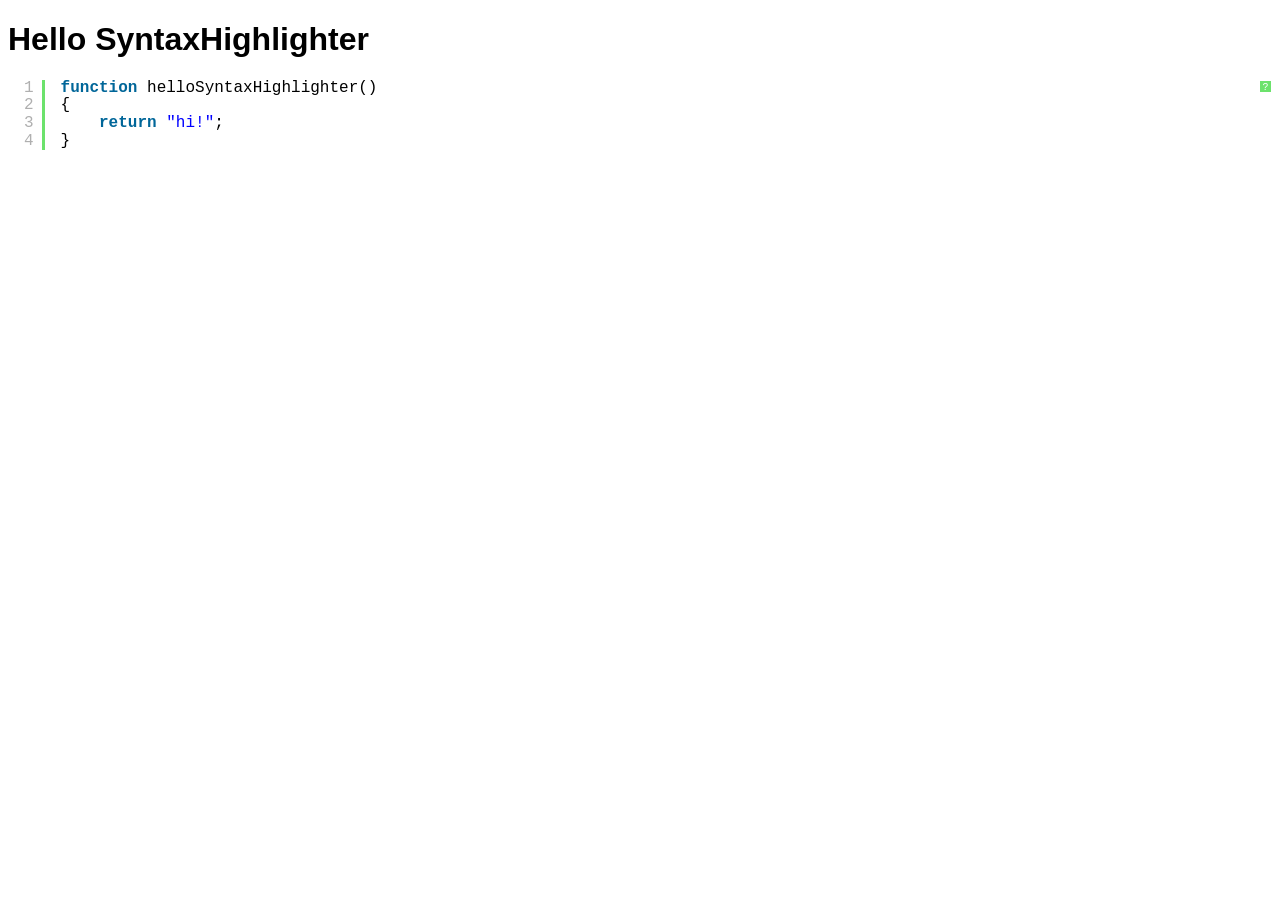
<file: statics/plugin/syntaxhighlighter/index.html>
<!DOCTYPE html PUBLIC "-//W3C//DTD XHTML 1.0 Strict//EN" "http://www.w3.org/TR/xhtml1/DTD/xhtml1-strict.dtd">
<html xmlns="http://www.w3.org/1999/xhtml" xml:lang="en" lang="en">
<head>
	<meta http-equiv="Content-Type" content="text/html; charset=UTF-8" />
	<title>Hello SyntaxHighlighter</title>
	<script type="text/javascript" src="scripts/shCore.js"></script>
	<script type="text/javascript" src="scripts/shBrushJScript.js"></script>
	<link type="text/css" rel="stylesheet" href="styles/shCoreDefault.css"/>
	<script type="text/javascript">SyntaxHighlighter.all();</script>
</head>

<body style="background: white; font-family: Helvetica">

<h1>Hello SyntaxHighlighter</h1>
<pre class="brush: js;">
function helloSyntaxHighlighter()
{
	return "hi!";
}
</pre>

</html>
</file>
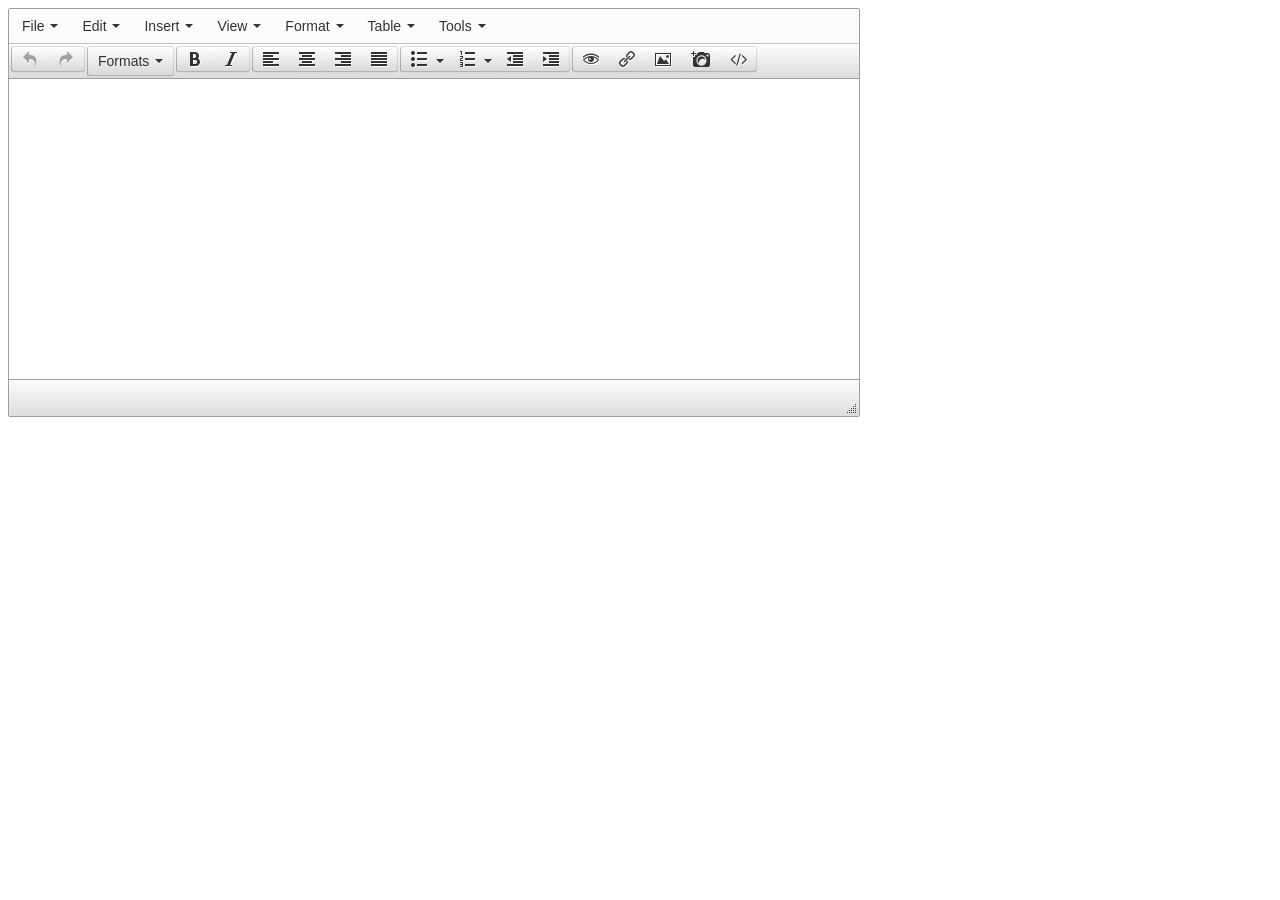
<file: statics/plugin/tinymce/js/index.html>
<html>
<head>
<link rel="stylesheet" href="tinymce/plugins/upload/plugin.css">
<script type="text/javascript" src="tinymce/tinymce.min.js"></script>
<script type="text/javascript">
tinymce.init({
    selector: "textarea",
	width: 850,
	height: 300,
	forced_root_block: false,
    plugins: [
        "advlist autolink lists link image charmap print preview anchor sh4tinymce upload",
        "searchreplace visualblocks code fullscreen",
        "insertdatetime media table contextmenu paste"
    ],
	upload_action: 'upload.php',   //required
	upload_file_name: 'userfile',  //required
    toolbar: "insertfile undo redo | styleselect | bold italic | alignleft aligncenter alignright alignjustify | bullist numlist outdent indent | preview link image upload sh4tinymce"
});
</script>
</head>

<body>
<form method="post" action="somepage">
    <textarea name="content" style="width:100%"></textarea>
</form>
</body>

</html>
</file>
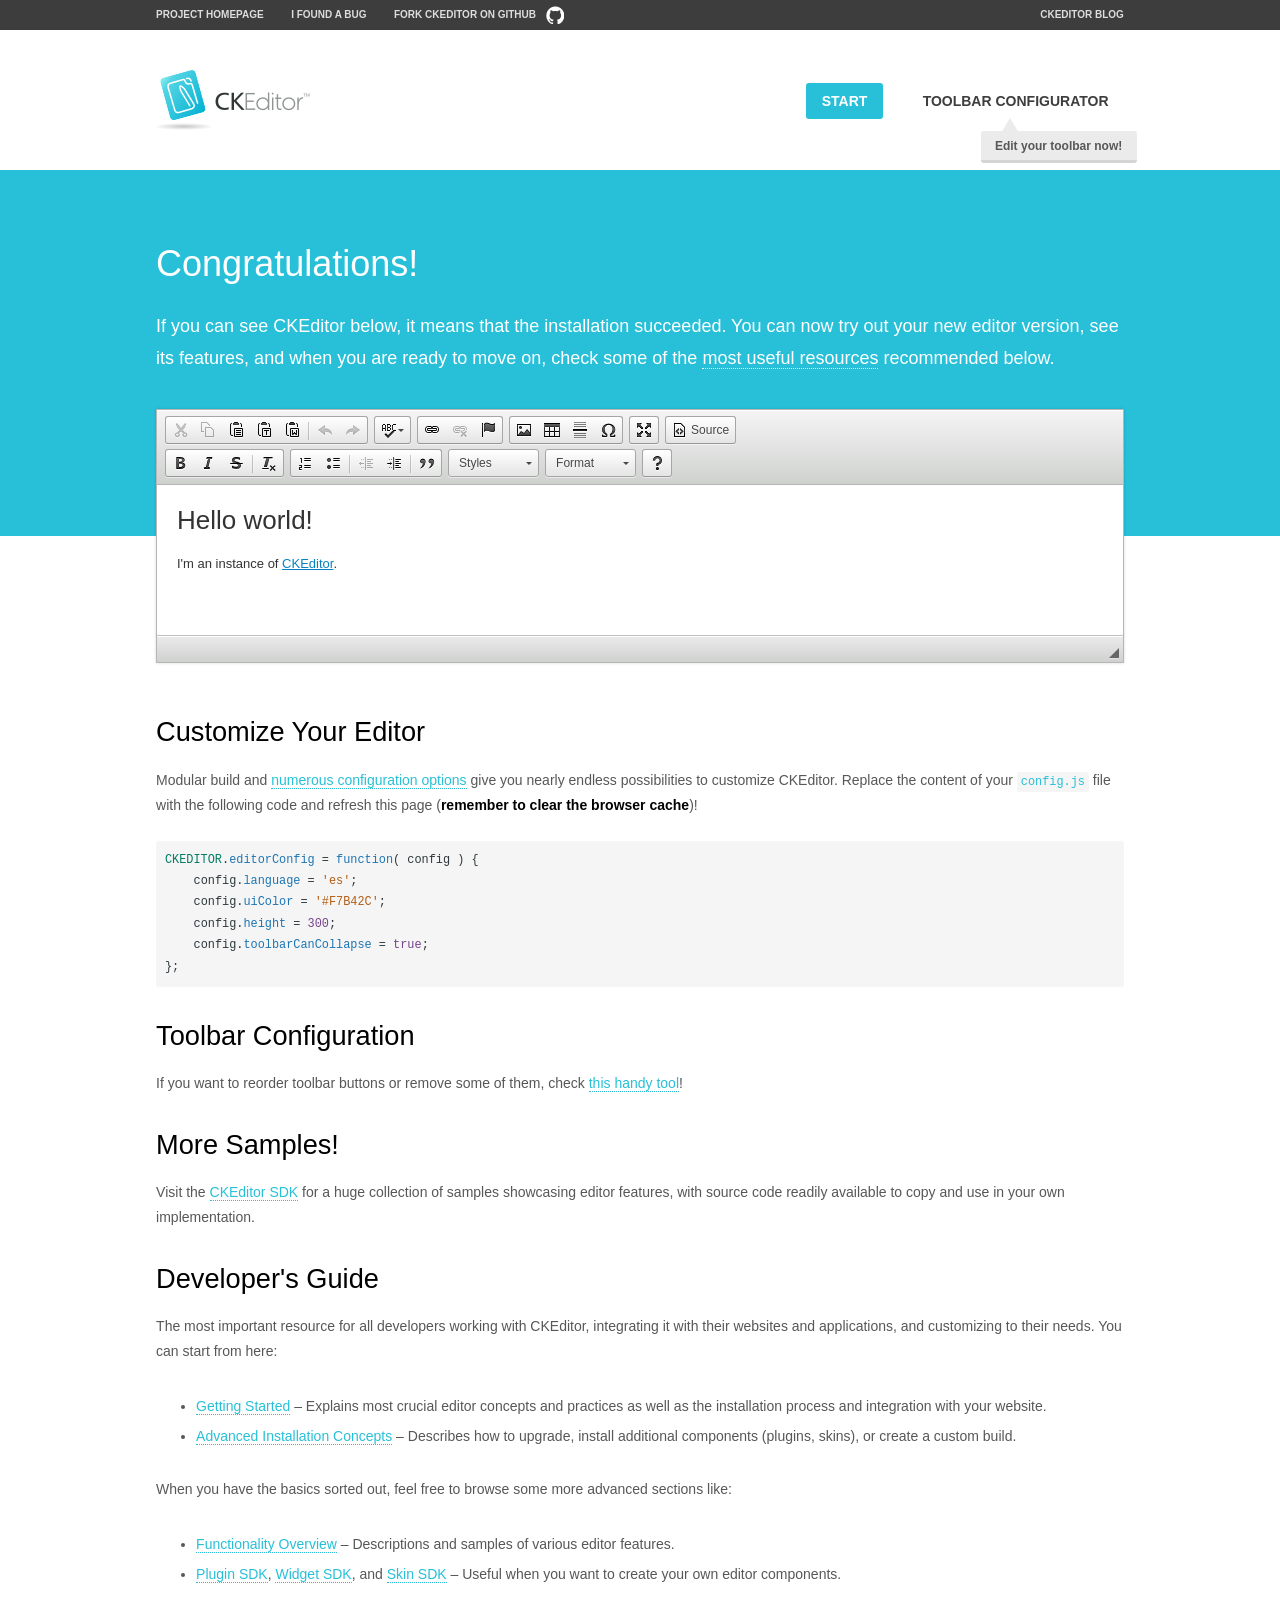
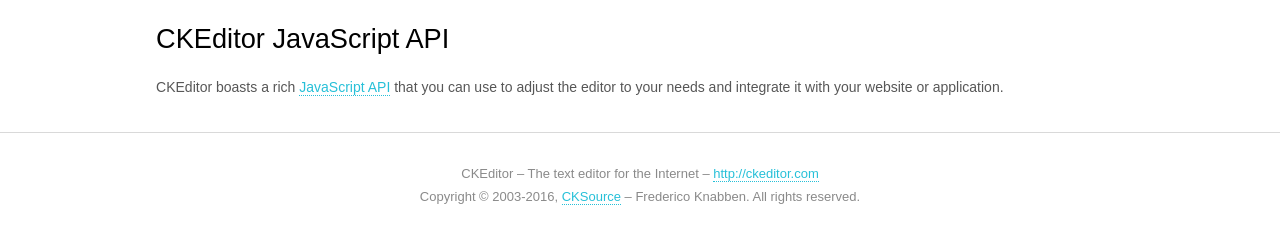
<file: statics/AdminLTE/plugins/ckeditor/samples/index.html>
<!DOCTYPE html>
<!--
Copyright (c) 2003-2016, CKSource - Frederico Knabben. All rights reserved.
For licensing, see LICENSE.md or http://ckeditor.com/license
-->
<html>
<head>
	<meta charset="utf-8">
	<title>CKEditor Sample</title>
	<script src="../ckeditor.js"></script>
	<script src="js/sample.js"></script>
	<link rel="stylesheet" href="css/samples.css">
	<link rel="stylesheet" href="toolbarconfigurator/lib/codemirror/neo.css">
</head>
<body id="main">

<nav class="navigation-a">
	<div class="grid-container">
		<ul class="navigation-a-left grid-width-70">
			<li><a href="http://ckeditor.com">Project Homepage</a></li>
			<li><a href="http://dev.ckeditor.com/">I found a bug</a></li>
			<li><a href="http://github.com/ckeditor/ckeditor-dev" class="icon-pos-right icon-navigation-a-github">Fork CKEditor on GitHub</a></li>
		</ul>
		<ul class="navigation-a-right grid-width-30">
			<li><a href="http://ckeditor.com/blog-list">CKEditor Blog</a></li>
		</ul>
	</div>
</nav>

<header class="header-a">
	<div class="grid-container">
		<h1 class="header-a-logo grid-width-30">
			<a href="index.html"><img src="img/logo.png" alt="CKEditor Sample"></a>
		</h1>

		<nav class="navigation-b grid-width-70">
			<ul>
				<li><a href="index.html" class="button-a button-a-background">Start</a></li>
				<li><a href="toolbarconfigurator/index.html" class="button-a">Toolbar configurator <span class="balloon-a balloon-a-nw">Edit your toolbar now!</span></a></li>
			</ul>
		</nav>
	</div>
</header>

<main>
	<div class="adjoined-top">
		<div class="grid-container">
			<div class="content grid-width-100">
				<h1>Congratulations!</h1>
				<p>
					If you can see CKEditor below, it means that the installation succeeded.
					You can now try out your new editor version, see its features, and when you are ready to move on, check some of the <a href="#sample-customize">most useful resources</a> recommended below.
				</p>
			</div>
		</div>
	</div>
	<div class="adjoined-bottom">
		<div class="grid-container">
			<div class="grid-width-100">
				<div id="editor">
					<h1>Hello world!</h1>
					<p>I'm an instance of <a href="http://ckeditor.com">CKEditor</a>.</p>
				</div>
			</div>
		</div>
	</div>

	<div class="grid-container">
		<div class="content grid-width-100">
			<section id="sample-customize">
				<h2>Customize Your Editor</h2>
				<p>Modular build and <a href="http://docs.ckeditor.com/#!/guide/dev_configuration">numerous configuration options</a> give you nearly endless possibilities to customize CKEditor. Replace the content of your <code><a href="../config.js">config.js</a></code> file with the following code and refresh this page (<strong>remember to clear the browser cache</strong>)!</p>
		<pre class="cm-s-neo CodeMirror"><code><span style="padding-right: 0.1px;"><span class="cm-variable">CKEDITOR</span>.<span class="cm-property">editorConfig</span> <span class="cm-operator">=</span> <span class="cm-keyword">function</span>( <span class="cm-def">config</span> ) {</span>
<span style="padding-right: 0.1px;"><span class="cm-tab">	</span><span class="cm-variable-2">config</span>.<span class="cm-property">language</span> <span class="cm-operator">=</span> <span class="cm-string">'es'</span>;</span>
<span style="padding-right: 0.1px;"><span class="cm-tab">	</span><span class="cm-variable-2">config</span>.<span class="cm-property">uiColor</span> <span class="cm-operator">=</span> <span class="cm-string">'#F7B42C'</span>;</span>
<span style="padding-right: 0.1px;"><span class="cm-tab">	</span><span class="cm-variable-2">config</span>.<span class="cm-property">height</span> <span class="cm-operator">=</span> <span class="cm-number">300</span>;</span>
<span style="padding-right: 0.1px;"><span class="cm-tab">	</span><span class="cm-variable-2">config</span>.<span class="cm-property">toolbarCanCollapse</span> <span class="cm-operator">=</span> <span class="cm-atom">true</span>;</span>
<span style="padding-right: 0.1px;">};</span></code></pre>
			</section>

			<section>
				<h2>Toolbar Configuration</h2>
				<p>If you want to reorder toolbar buttons or remove some of them, check <a href="toolbarconfigurator/index.html">this handy tool</a>!</p>
			</section>

			<section>
				<h2>More Samples!</h2>
				<p>Visit the <a href="http://sdk.ckeditor.com">CKEditor SDK</a> for a huge collection of samples showcasing editor features, with source code readily available to copy and use in your own implementation.</p>
			</section>

			<section>
				<h2>Developer's Guide</h2>
				<p>The most important resource for all developers working with CKEditor, integrating it with their websites and applications, and customizing to their needs. You can start from here:</p>
				<ul>
					<li><a href="http://docs.ckeditor.com/#!/guide/dev_installation">Getting Started</a> &ndash; Explains most crucial editor concepts and practices as well as the installation process and integration with your website.</li>
					<li><a href="http://docs.ckeditor.com/#!/guide/dev_advanced_installation">Advanced Installation Concepts</a> &ndash; Describes how to upgrade, install additional components (plugins, skins), or create a custom build.</li>
				</ul>
					<p>When you have the basics sorted out, feel free to browse some more advanced sections like:</p>
				<ul>
					<li><a href="http://docs.ckeditor.com/#!/guide/dev_features">Functionality Overview</a> &ndash; Descriptions and samples of various editor features.</li>
					<li><a href="http://docs.ckeditor.com/#!/guide/plugin_sdk_intro">Plugin SDK</a>, <a href="http://docs.ckeditor.com/#!/guide/widget_sdk_intro">Widget SDK</a>, and <a href="http://docs.ckeditor.com/#!/guide/skin_sdk_intro">Skin SDK</a> &ndash; Useful when you want to create your own editor components.</li>
				</ul>
			</section>

			<section>
				<h2>CKEditor JavaScript API</h2>
				<p>CKEditor boasts a rich <a href="http://docs.ckeditor.com/#!/api">JavaScript API</a> that you can use to adjust the editor to your needs and integrate it with your website or application.</p>
			</section>
		</div>
	</div>
</main>

<footer class="footer-a grid-container">
	<div class="grid-container">
		<p class="grid-width-100">
			CKEditor &ndash; The text editor for the Internet &ndash; <a class="samples" href="http://ckeditor.com/">http://ckeditor.com</a>
		</p>
		<p class="grid-width-100" id="copy">
			Copyright &copy; 2003-2016, <a class="samples" href="http://cksource.com/">CKSource</a> &ndash; Frederico Knabben. All rights reserved.
		</p>
	</div>
</footer>
<script>
	initSample();
</script>

</body>
</html>
</file>
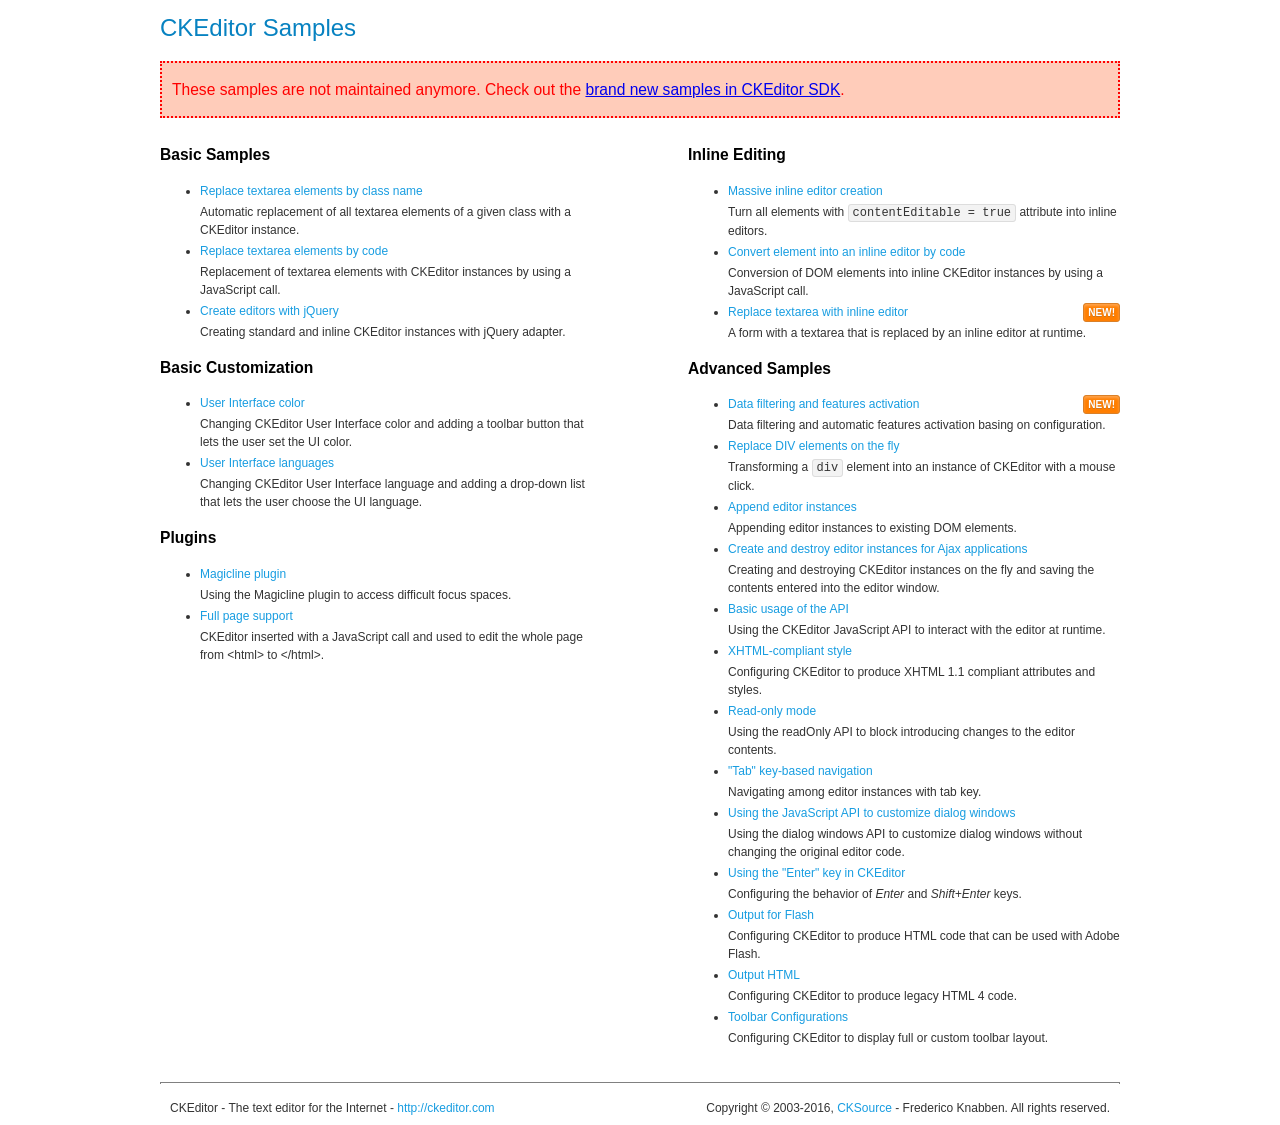
<file: statics/AdminLTE/plugins/ckeditor/samples/old/index.html>
<!DOCTYPE html>
<!--
Copyright (c) 2003-2016, CKSource - Frederico Knabben. All rights reserved.
For licensing, see LICENSE.md or http://ckeditor.com/license
-->
<html>
<head>
	<meta charset="utf-8">
	<title>CKEditor Samples</title>
	<link rel="stylesheet" href="sample.css">
</head>
<body>
	<h1 class="samples">
		CKEditor Samples
	</h1>
	<div class="warning deprecated">
		These samples are not maintained anymore. Check out the <a href="http://sdk.ckeditor.com/">brand new samples in CKEditor SDK</a>.
	</div>
	<div class="twoColumns">
		<div class="twoColumnsLeft">
			<h2 class="samples">
				Basic Samples
			</h2>
			<dl class="samples">
				<dt><a class="samples" href="replacebyclass.html">Replace textarea elements by class name</a></dt>
				<dd>Automatic replacement of all textarea elements of a given class with a CKEditor instance.</dd>

				<dt><a class="samples" href="replacebycode.html">Replace textarea elements by code</a></dt>
				<dd>Replacement of textarea elements with CKEditor instances by using a JavaScript call.</dd>

				<dt><a class="samples" href="jquery.html">Create editors with jQuery</a></dt>
				<dd>Creating standard and inline CKEditor instances with jQuery adapter.</dd>
			</dl>

			<h2 class="samples">
				Basic Customization
			</h2>
			<dl class="samples">
				<dt><a class="samples" href="uicolor.html">User Interface color</a></dt>
				<dd>Changing CKEditor User Interface color and adding a toolbar button that lets the user set the UI color.</dd>

				<dt><a class="samples" href="uilanguages.html">User Interface languages</a></dt>
				<dd>Changing CKEditor User Interface language and adding a drop-down list that lets the user choose the UI language.</dd>
			</dl>


			<h2 class="samples">Plugins</h2>
<dl class="samples">
<dt><a class="samples" href="magicline/magicline.html">Magicline plugin</a></dt>
<dd>Using the Magicline plugin to access difficult focus spaces.</dd>

<dt><a class="samples" href="wysiwygarea/fullpage.html">Full page support</a></dt>
<dd>CKEditor inserted with a JavaScript call and used to edit the whole page from &lt;html&gt; to &lt;/html&gt;.</dd>
</dl>
		</div>
		<div class="twoColumnsRight">
			<h2 class="samples">
				Inline Editing
			</h2>
			<dl class="samples">
				<dt><a class="samples" href="inlineall.html">Massive inline editor creation</a></dt>
				<dd>Turn all elements with <code>contentEditable = true</code> attribute into inline editors.</dd>

				<dt><a class="samples" href="inlinebycode.html">Convert element into an inline editor by code</a></dt>
				<dd>Conversion of DOM elements into inline CKEditor instances by using a JavaScript call.</dd>

				<dt><a class="samples" href="inlinetextarea.html">Replace textarea with inline editor</a> <span class="new">New!</span></dt>
				<dd>A form with a textarea that is replaced by an inline editor at runtime.</dd>

				
			</dl>

			<h2 class="samples">
				Advanced Samples
			</h2>
			<dl class="samples">
				<dt><a class="samples" href="datafiltering.html">Data filtering and features activation</a> <span class="new">New!</span></dt>
				<dd>Data filtering and automatic features activation basing on configuration.</dd>

				<dt><a class="samples" href="divreplace.html">Replace DIV elements on the fly</a></dt>
				<dd>Transforming a <code>div</code> element into an instance of CKEditor with a mouse click.</dd>

				<dt><a class="samples" href="appendto.html">Append editor instances</a></dt>
				<dd>Appending editor instances to existing DOM elements.</dd>

				<dt><a class="samples" href="ajax.html">Create and destroy editor instances for Ajax applications</a></dt>
				<dd>Creating and destroying CKEditor instances on the fly and saving the contents entered into the editor window.</dd>

				<dt><a class="samples" href="api.html">Basic usage of the API</a></dt>
				<dd>Using the CKEditor JavaScript API to interact with the editor at runtime.</dd>

				<dt><a class="samples" href="xhtmlstyle.html">XHTML-compliant style</a></dt>
				<dd>Configuring CKEditor to produce XHTML 1.1 compliant attributes and styles.</dd>

				<dt><a class="samples" href="readonly.html">Read-only mode</a></dt>
				<dd>Using the readOnly API to block introducing changes to the editor contents.</dd>

				<dt><a class="samples" href="tabindex.html">"Tab" key-based navigation</a></dt>
				<dd>Navigating among editor instances with tab key.</dd>


				
<dt><a class="samples" href="dialog/dialog.html">Using the JavaScript API to customize dialog windows</a></dt>
<dd>Using the dialog windows API to customize dialog windows without changing the original editor code.</dd>

<dt><a class="samples" href="enterkey/enterkey.html">Using the &quot;Enter&quot; key in CKEditor</a></dt>
<dd>Configuring the behavior of <em>Enter</em> and <em>Shift+Enter</em> keys.</dd>

<dt><a class="samples" href="htmlwriter/outputforflash.html">Output for Flash</a></dt>
<dd>Configuring CKEditor to produce HTML code that can be used with Adobe Flash.</dd>

<dt><a class="samples" href="htmlwriter/outputhtml.html">Output HTML</a></dt>
<dd>Configuring CKEditor to produce legacy HTML 4 code.</dd>

<dt><a class="samples" href="toolbar/toolbar.html">Toolbar Configurations</a></dt>
<dd>Configuring CKEditor to display full or custom toolbar layout.</dd>

			</dl>
		</div>
	</div>
	<div id="footer">
		<hr>
		<p>
			CKEditor - The text editor for the Internet - <a class="samples" href="http://ckeditor.com/">http://ckeditor.com</a>
		</p>
		<p id="copy">
			Copyright &copy; 2003-2016, <a class="samples" href="http://cksource.com/">CKSource</a> - Frederico Knabben. All rights reserved.
		</p>
	</div>
</body>
</html>
</file>
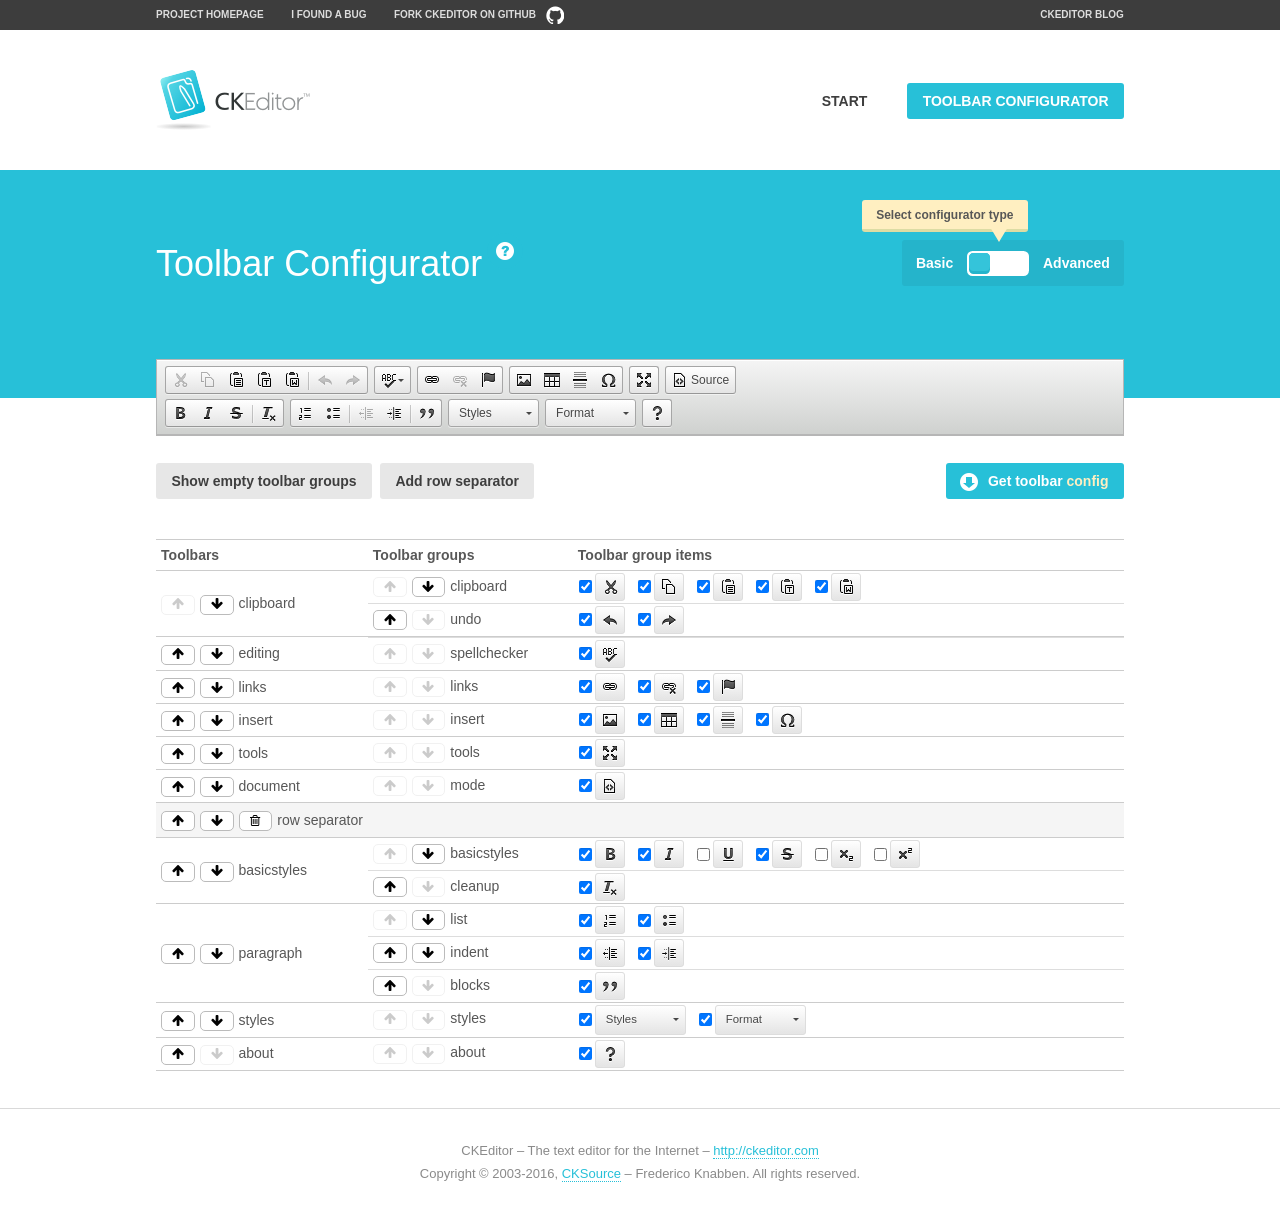
<file: statics/AdminLTE/plugins/ckeditor/samples/toolbarconfigurator/index.html>
<!DOCTYPE html>
<!--
Copyright (c) 2003-2016, CKSource - Frederico Knabben. All rights reserved.
For licensing, see LICENSE.md or http://ckeditor.com/license
-->
<!--[if IE 8]><html class="ie8"><![endif]-->
<!--[if gt IE 8]><html><![endif]-->
<!--[if !IE]><!--><html><!--<![endif]-->
<head>
	<meta charset="utf-8">
	<title>Toolbar Configurator</title>
	<script src="../../ckeditor.js"></script>
	<script>
		if ( CKEDITOR.env.ie && CKEDITOR.env.version < 9 )
			CKEDITOR.tools.enableHtml5Elements( document );
	</script>
	<link rel="stylesheet" href="lib/codemirror/codemirror.css">
	<link rel="stylesheet" href="lib/codemirror/show-hint.css">
	<link rel="stylesheet" href="lib/codemirror/neo.css">
	<link rel="stylesheet" href="css/fontello.css">
	<link rel="stylesheet" href="../css/samples.css">
</head>
<body id="toolbar">

<nav class="navigation-a">
	<div class="grid-container">
		<ul class="navigation-a-left grid-width-70">
			<li><a href="http://ckeditor.com">Project Homepage</a></li>
			<li><a href="http://dev.ckeditor.com/">I found a bug</a></li>
			<li><a href="http://github.com/ckeditor/ckeditor-dev" class="icon-pos-right icon-navigation-a-github">Fork CKEditor on GitHub</a></li>
		</ul>
		<ul class="navigation-a-right grid-width-30">
			<li><a href="http://ckeditor.com/blog-list">CKEditor Blog</a></li>
		</ul>
	</div>
</nav>

<header class="header-a">
	<div class="grid-container">
		<h1 class="header-a-logo grid-width-30">
			<a href="../index.html"><img src="../img/logo.png" alt="CKEditor Logo"></a>
		</h1>
		<nav class="navigation-b grid-width-70">
			<ul>
				<li><a href="../index.html"  class="button-a">Start</a></li>
				<li><a href="index.html"  class="button-a button-a-background">Toolbar configurator</a></li>
			</ul>
		</nav>
	</div>
</header>

<main>
	<div class="adjoined-top">
		<div class="grid-container">
			<div class="content grid-width-100">
				<div class="grid-container-nested">
					<h1 class="grid-width-60">
						Toolbar Configurator
						<a href="#help-content" type="button" title="Configurator help" id="help" class="button-a button-a-background button-a-no-text icon-pos-left icon-question-mark">Help</a>
					</h1>

					<div class="grid-width-40 grid-switch-magic">
						<div class="switch">
							<span class="balloon-a balloon-a-se">Select configurator type</span>
							<input type="radio" name="radio" data-num="1" id="radio-basic" />
							<input type="radio" name="radio" data-num="2" id="radio-advanced" />
							<label data-for="1" for="radio-basic">Basic</label>
							<span class="switch-inner">
								<span class="handler"></span>
							</span>
							<label data-for="2" for="radio-advanced">Advanced</label>
						</div>
					</div>
				</div>
			</div>
		</div>
	</div>
	<div class="adjoined-bottom">
		<div class="grid-container">
			<div class="grid-width-100">
				<div class="editors-container">
					<div id="editor-basic"></div>
					<div id="editor-advanced"></div>
				</div>
			</div>
		</div>
	</div>

	<div class="grid-container configurator">
		<div class="content grid-width-100">
			<div class="configurator">
				<div>
					<div id="toolbarModifierWrapper"></div>
				</div>
			</div>
		</div>
	</div>

	<div id="help-content">
		<div class="grid-container">
			<div class="grid-width-100">
				<h2>What Am I Doing Here?</h2>

				<div class="grid-container grid-container-nested">
					<div class="basic">
						<div class="grid-width-50">
							<p>Arrange <a href="http://docs.ckeditor.com/#!/api/CKEDITOR.config-cfg-toolbarGroups">toolbar groups</a>, toggle <a href="http://docs.ckeditor.com/#!/api/CKEDITOR.config-cfg-removeButtons">button visibility</a> according to your needs and get your toolbar configuration.</p>
							<p>You can replace the content of the <a href="../../config.js"><code>config.js</code></a> file with the generated configuration. If you already set some configuration options you will need to merge both configurations.</p>
						</div>
						<div class="grid-width-50">
							<p>Read more about different ways of <a href="http://docs.ckeditor.com/#!/guide/dev_configuration">setting configuration</a> and do not forget about <strong>clearing browser cache</strong>.</p>
							<p>Arranging toolbar groups is the recommended way of configuring the toolbar, but if you need more freedom you can use the <a href="#advanced">advanced configurator</a>.</p>
						</div>
					</div>
					<div class="advanced" style="display: none;">
						<div class="grid-width-50">
							<p>With this code editor you can edit your <a href="http://docs.ckeditor.com/#!/api/CKEDITOR.config-cfg-toolbar">toolbar configuration</a> live.</p>
							<p>You can replace the content of the <a href="../../config.js"><code>config.js</code></a> file with the generated configuration. If you already set some configuration options you will need to merge both configurations.</p>
						</div>
						<div class="grid-width-50">
							<p>Read more about different ways of <a href="http://docs.ckeditor.com/#!/guide/dev_configuration">setting configuration</a> and do not forget about <strong>clearing browser cache</strong>.</p>
						</div>
					</div>
				</div>

				<p class="grid-container grid-container-nested">
					<button type="button" class="help-content-close grid-width-100 button-a button-a-background">Got it. Let's play!</button>
				</p>
			</div>
		</div>
	</div>
</main>

<footer class="footer-a grid-container">
	<p class="grid-width-100">
		CKEditor &ndash; The text editor for the Internet &ndash; <a class="samples" href="http://ckeditor.com/">http://ckeditor.com</a>
	</p>
	<p class="grid-width-100" id="copy">
		Copyright &copy; 2003-2016, <a class="samples" href="http://cksource.com/">CKSource</a> &ndash; Frederico Knabben. All rights reserved.
	</p>
</footer>

<script src="lib/codemirror/codemirror.js"></script>
<script src="lib/codemirror/javascript.js"></script>
<script src="lib/codemirror/show-hint.js"></script>

<script src="js/fulltoolbareditor.js"></script>
<script src="js/abstracttoolbarmodifier.js"></script>
<script src="js/toolbarmodifier.js"></script>
<script src="js/toolbartextmodifier.js"></script>
<script src="../js/sf.js"></script>

<script>
	( function() {
		'use strict';

		var mode = ( window.location.hash.substr( 1 ) === 'advanced' ) ? 'advanced' : 'basic',
			configuratorSection = CKEDITOR.document.findOne( 'main > .grid-container.configurator' ),
			basicInstruction = CKEDITOR.document.findOne( '#help-content .basic' ),
			advancedInstruction = CKEDITOR.document.findOne( '#help-content .advanced' ),

			// Configurator mode switcher.
			modeSwitchBasic = CKEDITOR.document.getById( 'radio-basic' ),
			modeSwitchAdvanced = CKEDITOR.document.getById( 'radio-advanced' );

		// Initial setup
		function updateSwitcher() {
			if ( mode === 'advanced' ) {
				modeSwitchAdvanced.$.checked = true;
			} else {
				modeSwitchBasic.$.checked = true;
			}
		}

		updateSwitcher();

		CKEDITOR.document.getWindow().on( 'hashchange', function( e ) {
			var hash = window.location.hash.substr( 1 );
			if ( !( hash === 'advanced' || hash === 'basic' ) ) {
				return;
			}
			mode = hash;
			onToolbarsDone( mode );
		} );

		CKEDITOR.document.getWindow().on( 'resize', function() {
			updateToolbar( ( mode === 'basic' ? toolbarModifier : toolbarTextModifier )[ 'editorInstance' ] );
		} );

		function onRefresh( modifier ) {
			modifier = modifier || this;

			if ( mode === 'basic' && modifier instanceof ToolbarConfigurator.ToolbarTextModifier ) {
				return;
			}

			// CodeMirror container becomes visible, so we need to refresh and to avoid rendering problems.
			if ( mode === 'advanced' && modifier instanceof ToolbarConfigurator.ToolbarTextModifier ) {
				modifier.codeContainer.refresh();
			}

			updateToolbar( modifier.editorInstance );
		}

		function updateToolbar( editor ) {
			var editorContainer = editor.container;

			// Not always editor is loaded.
			if ( !editorContainer ) {
				return;
			}

			var displayStyle = editorContainer.getStyle( 'display' );

			editorContainer.setStyle( 'display', 'block' );

			var newHeight = editorContainer.getSize( 'height' );

			var newMarginTop = parseInt( editorContainer.getComputedStyle( 'margin-top' ), 10 );
			newMarginTop = ( isNaN( newMarginTop ) ? 0 : Number( newMarginTop ) );

			var newMarginBottom = parseInt( editorContainer.getComputedStyle( 'margin-bottom' ), 10 );
			newMarginBottom = ( isNaN( newMarginBottom ) ? 0 : Number( newMarginBottom ) );

			var result = newHeight + newMarginTop + newMarginBottom;

			editorContainer.setStyle( 'display', displayStyle );

			editor.container.getAscendant( 'div' ).setStyle( 'height', result + 'px' );
		}

		var toolbarModifier = new ToolbarConfigurator.ToolbarModifier( 'editor-basic' );

		var done = 0;
		toolbarModifier.init( onToolbarInit );
		toolbarModifier.onRefresh = onRefresh;

		CKEDITOR.document.getById( 'toolbarModifierWrapper' ).append( toolbarModifier.mainContainer );

		var toolbarTextModifier = new ToolbarConfigurator.ToolbarTextModifier( 'editor-advanced' );
		toolbarTextModifier.init( onToolbarInit );
		toolbarTextModifier.onRefresh = onRefresh;

		function onToolbarInit() {
			if ( ++done === 2 ) {
				onToolbarsDone();

				positionSticky.watch( CKEDITOR.document.findOne( '.toolbar' ), function() {
					return mode === 'advanced';
				} );
			}
		}

		function onToolbarsDone() {
			if ( mode === 'basic' ) {
				toggleModeBasic( false );
			} else {
				toggleModeAdvanced( false );
			}

			updateSwitcher();

			setTimeout( function() {
				CKEDITOR.document.findOne( '.editors-container' ).addClass( 'active' );
				CKEDITOR.document.findOne( '#toolbarModifierWrapper' ).addClass( 'active' );
			}, 200 );
		}

		CKEDITOR.document.getById( 'toolbarModifierWrapper' ).append( toolbarTextModifier.mainContainer );

		function toogleModeSwitch( onElement, offElement, onModifier, offModifier ) {
			onElement.addClass( 'fancy-button-active' );
			offElement.removeClass( 'fancy-button-active' );

			onModifier.showUI();
			offModifier.hideUI();
		}

		function toggleModeBasic( callOnRefresh ) {
			callOnRefresh = ( callOnRefresh !== false );
			mode = 'basic';
			window.location.hash = '#basic';
			toogleModeSwitch( modeSwitchBasic, modeSwitchAdvanced, toolbarModifier, toolbarTextModifier );

			configuratorSection.removeClass( 'freed-width' );
			basicInstruction.show();
			advancedInstruction.hide();

			callOnRefresh && onRefresh( toolbarModifier );
		}

		function toggleModeAdvanced( callOnRefresh ) {
			callOnRefresh = ( callOnRefresh !== false );
			mode = 'advanced';
			window.location.hash = '#advanced';
			toogleModeSwitch( modeSwitchAdvanced, modeSwitchBasic, toolbarTextModifier, toolbarModifier );

			configuratorSection.addClass( 'freed-width' );
			advancedInstruction.show();
			basicInstruction.hide();

			callOnRefresh && onRefresh( toolbarTextModifier );
		}

		modeSwitchBasic.on( 'click', toggleModeBasic );
		modeSwitchAdvanced.on( 'click', toggleModeAdvanced );

		//
		// Position:sticky for the toolbar.
		//

		// Will make elements behave like they were styled with position:sticky.
		var positionSticky = {
			// Store object: {
			// 		element: CKEDITOR.dom.element, // Element which will float.
			// 		placeholder: CKEDITOR.dom.element, // Placeholder which is place to prevent page bounce.
			// 		isFixed: boolean // Whether element float now.
			// }
			watched: [],

			active: [],

			staticContainer: null,

			init: function() {
				var element = CKEDITOR.dom.element.createFromHtml(
					'<div class="staticContainer">' +
						'<div class="grid-container" >' +
							'<div class="grid-width-100">' +
								'<div class="inner"></div>' +
							'</div>' +
						'</div>' +
					'</div>' );

				this.staticContainer = element.findOne( '.inner' );

				CKEDITOR.document.getBody().append( element );
			},

			watch: function( element, preventFunc ) {
				this.watched.push( {
					element: element,
					placeholder: new CKEDITOR.dom.element( 'div' ),
					isFixed: false,
					preventFunc: preventFunc
				} );
			},

			checkAll: function() {
				for ( var i = 0; i < this.watched.length; i++ ) {
					this.check( this.watched[ i ] );
				}
			},

			check: function( element ) {
				var isFixed = element.isFixed;
				var shouldBeFixed = this.shouldBeFixed( element );

				// Nothing to be done.
				if ( isFixed === shouldBeFixed ) {
					return;
				}

				var placeholder = element.placeholder;

				if ( isFixed ) {
					// Unfixing.

					element.element.insertBefore( placeholder );
					placeholder.remove();

					element.element.removeStyle( 'margin' );

					this.active.splice( CKEDITOR.tools.indexOf( this.active, element ), 1 );

				} else {
					// Fixing.
					placeholder.setStyle( 'width', element.element.getSize( 'width' ) + 'px' );
					placeholder.setStyle( 'height', element.element.getSize( 'height' ) + 'px' );
					placeholder.setStyle( 'margin-bottom', element.element.getComputedStyle( 'margin-bottom' ) );
					placeholder.setStyle( 'display', element.element.getComputedStyle( 'display' ) );
					placeholder.insertAfter( element.element );

					this.staticContainer.append( element.element );

					this.active.push( element );
				}

				element.isFixed = !element.isFixed;
			},

			shouldBeFixed: function( element ) {
				if ( element.preventFunc && element.preventFunc() ) {
					return false;
				}

				// If element is already fixed we are checking it's placeholder.
				var related = ( element.isFixed ? element.placeholder : element.element ),
					clientRect = related.$.getBoundingClientRect(),
					staticHeight = this.staticContainer.getSize('height' ),
					elemHeight = element.element.getSize( 'height' );

				if ( element.isFixed ) {
					return ( clientRect.top + elemHeight < staticHeight );
				} else {
					return ( clientRect.top < staticHeight );
				}
			}
		};

		positionSticky.init();

		CKEDITOR.document.getWindow().on( 'scroll',
			new CKEDITOR.tools.eventsBuffer( 100, positionSticky.checkAll, positionSticky ).input
		);

		// Make the toolbar sticky.
		positionSticky.watch( CKEDITOR.document.findOne( '.editors-container' ) );

		// Help button and help-content.
		( function() {
			var helpButton = CKEDITOR.document.getById( 'help' ),
				helpContent = CKEDITOR.document.getById( 'help-content' );

			// Don't show help button on IE8 because it's unsupported by Pico Modal.
			if ( CKEDITOR.env.ie && CKEDITOR.env.version == 8 ) {
				helpButton.hide();
			} else {
				// Display help modal when the button is clicked.
				helpButton.on( 'click', function( evt ) {
					SF.modal( {
						// Clone modal content from DOM.
						content: helpContent.getHtml(),

						afterCreate: function( modal ) {
							// Enable modal content button to close the modal.
							new CKEDITOR.dom.element( modal.modalElem() ).findOne( '.help-content-close' ).once( 'click', modal.close );
						}
					} ).show();
				} );
			}
		} )();
	} )();
</script>
</body>
</html>
</file>
<file: statics/plugin/syntaxhighlighter/styles/shCoreDefault.css>
/**
 * SyntaxHighlighter
 * http://alexgorbatchev.com/SyntaxHighlighter
 *
 * SyntaxHighlighter is donationware. If you are using it, please donate.
 * http://alexgorbatchev.com/SyntaxHighlighter/donate.html
 *
 * @version
 * 3.0.83 (July 02 2010)
 * 
 * @copyright
 * Copyright (C) 2004-2010 Alex Gorbatchev.
 *
 * @license
 * Dual licensed under the MIT and GPL licenses.
 */
.syntaxhighlighter a,
.syntaxhighlighter div,
.syntaxhighlighter code,
.syntaxhighlighter table,
.syntaxhighlighter table td,
.syntaxhighlighter table tr,
.syntaxhighlighter table tbody,
.syntaxhighlighter table thead,
.syntaxhighlighter table caption,
.syntaxhighlighter textarea {
  -moz-border-radius: 0 0 0 0 !important;
  -webkit-border-radius: 0 0 0 0 !important;
  background: none !important;
  border: 0 !important;
  bottom: auto !important;
  float: none !important;
  height: auto !important;
  left: auto !important;
  line-height: 1.1em !important;
  margin: 0 !important;
  outline: 0 !important;
  overflow: visible !important;
  padding: 0 !important;
  position: static !important;
  right: auto !important;
  text-align: left !important;
  top: auto !important;
  vertical-align: baseline !important;
  width: auto !important;
  box-sizing: content-box !important;
  font-family: "Consolas", "Bitstream Vera Sans Mono", "Courier New", Courier, monospace !important;
  font-weight: normal !important;
  font-style: normal !important;
  font-size: 1em !important;
  min-height: inherit !important;
  min-height: auto !important;
}

.syntaxhighlighter {
  width: 100% !important;
  margin: 1em 0 1em 0 !important;
  position: relative !important;
  overflow: auto !important;
  font-size: 1em !important;
}
.syntaxhighlighter.source {
  overflow: hidden !important;
}
.syntaxhighlighter .bold {
  font-weight: bold !important;
}
.syntaxhighlighter .italic {
  font-style: italic !important;
}
.syntaxhighlighter .line {
  white-space: pre !important;
}
.syntaxhighlighter table {
  width: 100% !important;
}
.syntaxhighlighter table caption {
  text-align: left !important;
  padding: .5em 0 0.5em 1em !important;
}
.syntaxhighlighter table td.code {
  width: 100% !important;
}
.syntaxhighlighter table td.code .container {
  position: relative !important;
}
.syntaxhighlighter table td.code .container textarea {
  box-sizing: border-box !important;
  position: absolute !important;
  left: 0 !important;
  top: 0 !important;
  width: 100% !important;
  height: 100% !important;
  border: none !important;
  background: white !important;
  padding-left: 1em !important;
  overflow: hidden !important;
  white-space: pre !important;
}
.syntaxhighlighter table td.gutter .line {
  text-align: right !important;
  padding: 0 0.5em 0 1em !important;
}
.syntaxhighlighter table td.code .line {
  padding: 0 1em !important;
}
.syntaxhighlighter.nogutter td.code .container textarea, .syntaxhighlighter.nogutter td.code .line {
  padding-left: 0em !important;
}
.syntaxhighlighter.show {
  display: block !important;
}
.syntaxhighlighter.collapsed table {
  display: none !important;
}
.syntaxhighlighter.collapsed .toolbar {
  padding: 0.1em 0.8em 0em 0.8em !important;
  font-size: 1em !important;
  position: static !important;
  width: auto !important;
  height: auto !important;
}
.syntaxhighlighter.collapsed .toolbar span {
  display: inline !important;
  margin-right: 1em !important;
}
.syntaxhighlighter.collapsed .toolbar span a {
  padding: 0 !important;
  display: none !important;
}
.syntaxhighlighter.collapsed .toolbar span a.expandSource {
  display: inline !important;
}
.syntaxhighlighter .toolbar {
  position: absolute !important;
  right: 1px !important;
  top: 1px !important;
  width: 11px !important;
  height: 11px !important;
  font-size: 10px !important;
  z-index: 10 !important;
}
.syntaxhighlighter .toolbar span.title {
  display: inline !important;
}
.syntaxhighlighter .toolbar a {
  display: block !important;
  text-align: center !important;
  text-decoration: none !important;
  padding-top: 1px !important;
}
.syntaxhighlighter .toolbar a.expandSource {
  display: none !important;
}
.syntaxhighlighter.ie {
  font-size: .9em !important;
  padding: 1px 0 1px 0 !important;
}
.syntaxhighlighter.ie .toolbar {
  line-height: 8px !important;
}
.syntaxhighlighter.ie .toolbar a {
  padding-top: 0px !important;
}
.syntaxhighlighter.printing .line.alt1 .content,
.syntaxhighlighter.printing .line.alt2 .content,
.syntaxhighlighter.printing .line.highlighted .number,
.syntaxhighlighter.printing .line.highlighted.alt1 .content,
.syntaxhighlighter.printing .line.highlighted.alt2 .content {
  background: none !important;
}
.syntaxhighlighter.printing .line .number {
  color: #bbbbbb !important;
}
.syntaxhighlighter.printing .line .content {
  color: black !important;
}
.syntaxhighlighter.printing .toolbar {
  display: none !important;
}
.syntaxhighlighter.printing a {
  text-decoration: none !important;
}
.syntaxhighlighter.printing .plain, .syntaxhighlighter.printing .plain a {
  color: black !important;
}
.syntaxhighlighter.printing .comments, .syntaxhighlighter.printing .comments a {
  color: #008200 !important;
}
.syntaxhighlighter.printing .string, .syntaxhighlighter.printing .string a {
  color: blue !important;
}
.syntaxhighlighter.printing .keyword {
  color: #006699 !important;
  font-weight: bold !important;
}
.syntaxhighlighter.printing .preprocessor {
  color: gray !important;
}
.syntaxhighlighter.printing .variable {
  color: #aa7700 !important;
}
.syntaxhighlighter.printing .value {
  color: #009900 !important;
}
.syntaxhighlighter.printing .functions {
  color: #ff1493 !important;
}
.syntaxhighlighter.printing .constants {
  color: #0066cc !important;
}
.syntaxhighlighter.printing .script {
  font-weight: bold !important;
}
.syntaxhighlighter.printing .color1, .syntaxhighlighter.printing .color1 a {
  color: gray !important;
}
.syntaxhighlighter.printing .color2, .syntaxhighlighter.printing .color2 a {
  color: #ff1493 !important;
}
.syntaxhighlighter.printing .color3, .syntaxhighlighter.printing .color3 a {
  color: red !important;
}
.syntaxhighlighter.printing .break, .syntaxhighlighter.printing .break a {
  color: black !important;
}

.syntaxhighlighter {
  background-color: white !important;
}
.syntaxhighlighter .line.alt1 {
  background-color: white !important;
}
.syntaxhighlighter .line.alt2 {
  background-color: white !important;
}
.syntaxhighlighter .line.highlighted.alt1, .syntaxhighlighter .line.highlighted.alt2 {
  background-color: #e0e0e0 !important;
}
.syntaxhighlighter .line.highlighted.number {
  color: black !important;
}
.syntaxhighlighter table caption {
  color: black !important;
}
.syntaxhighlighter .gutter {
  color: #afafaf !important;
}
.syntaxhighlighter .gutter .line {
  border-right: 3px solid #6ce26c !important;
}
.syntaxhighlighter .gutter .line.highlighted {
  background-color: #6ce26c !important;
  color: white !important;
}
.syntaxhighlighter.printing .line .content {
  border: none !important;
}
.syntaxhighlighter.collapsed {
  overflow: visible !important;
}
.syntaxhighlighter.collapsed .toolbar {
  color: blue !important;
  background: white !important;
  border: 1px solid #6ce26c !important;
}
.syntaxhighlighter.collapsed .toolbar a {
  color: blue !important;
}
.syntaxhighlighter.collapsed .toolbar a:hover {
  color: red !important;
}
.syntaxhighlighter .toolbar {
  color: white !important;
  background: #6ce26c !important;
  border: none !important;
}
.syntaxhighlighter .toolbar a {
  color: white !important;
}
.syntaxhighlighter .toolbar a:hover {
  color: black !important;
}
.syntaxhighlighter .plain, .syntaxhighlighter .plain a {
  color: black !important;
}
.syntaxhighlighter .comments, .syntaxhighlighter .comments a {
  color: #008200 !important;
}
.syntaxhighlighter .string, .syntaxhighlighter .string a {
  color: blue !important;
}
.syntaxhighlighter .keyword {
  color: #006699 !important;
}
.syntaxhighlighter .preprocessor {
  color: gray !important;
}
.syntaxhighlighter .variable {
  color: #aa7700 !important;
}
.syntaxhighlighter .value {
  color: #009900 !important;
}
.syntaxhighlighter .functions {
  color: #ff1493 !important;
}
.syntaxhighlighter .constants {
  color: #0066cc !important;
}
.syntaxhighlighter .script {
  font-weight: bold !important;
  color: #006699 !important;
  background-color: none !important;
}
.syntaxhighlighter .color1, .syntaxhighlighter .color1 a {
  color: gray !important;
}
.syntaxhighlighter .color2, .syntaxhighlighter .color2 a {
  color: #ff1493 !important;
}
.syntaxhighlighter .color3, .syntaxhighlighter .color3 a {
  color: red !important;
}

.syntaxhighlighter .keyword {
  font-weight: bold !important;
}
</file>
<file: statics/plugin/tinymce/js/tinymce/plugins/upload/plugin.css>
/**
 * plugin.css
 *
 * Copyright 2013, Da Zhao
 * Released under MIT License.
 *
 * License: https://github.com/zhaoda/tinymce-upload/blob/master/LICENSE.md
 * Contributing: https://me.alipay.com/sage6437
 */

.mce-btn i.mce-i-upload {
	width: 19px;
	background: url(upload_icon.png) 0 0 no-repeat;
}

.mce-btn i.mce-i-upload-disabled {
	width: 19px;
	background-position: 0 -16px;
}
</file>
<file: statics/AdminLTE/plugins/ckeditor/samples/css/samples.css>
/**
 * @license Copyright (c) 2003-2016, CKSource - Frederico Knabben. All rights reserved.
 * For licensing, see LICENSE.md or http://ckeditor.com/license
 */
@media (max-width: 900px) {
  .global-is-mobile-hidden {
    display: none !important;
  }
}
article,
aside,
details,
figcaption,
figure,
footer,
header,
hgroup,
main,
menu,
nav,
section {
  display: block;
}
body,
html {
  margin: 0;
  padding: 0;
  font: 16px / 1.8 Arial, 'Helvetica Neue', Helvetica, sans-serif;
  font-weight: 300;
  color: #575757;
}
.grid-width-10 {
  width: 10%;
}
.grid-width-20 {
  width: 20%;
}
.grid-width-30 {
  width: 30%;
}
.grid-width-40 {
  width: 40%;
}
.grid-width-50 {
  width: 50%;
}
.grid-width-60 {
  width: 60%;
}
.grid-width-70 {
  width: 70%;
}
.grid-width-80 {
  width: 80%;
}
.grid-width-90 {
  width: 90%;
}
.grid-width-100 {
  width: 100%;
}
@media (max-width: 900px) {
  .grid-width-10,
  .grid-width-20,
  .grid-width-30,
  .grid-width-40,
  .grid-width-50,
  .grid-width-60,
  .grid-width-70,
  .grid-width-80,
  .grid-width-90,
  .grid-width-100 {
    width: 100%;
  }
}
*[class*="grid-width"] {
  -webkit-box-sizing: border-box;
  -moz-box-sizing: border-box;
  box-sizing: border-box;
  padding-left: 4%;
  padding-right: 4%;
  float: left;
}
*[class*="grid-width"]:after,
.grid-container:after,
*[class*="grid-width"]:before,
.grid-container:before {
  content: '';
  display: block;
  overflow: hidden;
  visibility: hidden;
  font-size: 0;
  line-height: 0;
  width: 0;
  height: 0;
}
*[class*="grid-width"]:after,
.grid-container:after {
  clear: both;
}
.grid-container {
  -webkit-box-sizing: border-box;
  -moz-box-sizing: border-box;
  box-sizing: border-box;
  margin-left: auto;
  margin-right: auto;
}
.grid-container-nested *[class*="grid-width"]:first-child {
  padding-left: 0;
}
.grid-container-nested *[class*="grid-width"]:last-child {
  padding-right: 0;
}
@media (max-width: 900px) {
  .grid-container-nested *[class*="grid-width"]:first-child {
    padding-left: 4%;
  }
  .grid-container-nested *[class*="grid-width"]:last-child {
    padding-right: 4%;
  }
}
.header-a {
  min-height: 140px;
  overflow: hidden;
}
.header-a .header-a-logo {
  margin: 40px 0 0;
}
@media (max-width: 900px) {
  .header-a .header-a-logo {
    text-align: center;
  }
}
.header-a .header-a-logo img {
  border: transparent;
}
.navigation-a {
  height: 30px;
  background: #3d3d3d;
  position: absolute;
  left: 0;
  right: 0;
  top: 0;
  padding: 0;
  overflow: hidden;
}
@media (max-width: 900px) {
  .navigation-a {
    text-align: center;
  }
}
.navigation-a ul {
  list-style: none;
  margin: 0;
  overflow: hidden;
}
.navigation-a ul li,
.navigation-a ul li a {
  display: inline-block;
}
@media (max-width: 900px) {
  .navigation-a ul {
    width: auto;
    text-overflow: ellipsis;
    white-space: nowrap;
    display: inline-block;
    float: none;
  }
  .navigation-a ul:before,
  .navigation-a ul:after {
    display: none;
  }
}
.navigation-a ul.navigation-a-left {
  text-align: left;
}
@media (max-width: 900px) {
  .navigation-a ul.navigation-a-left {
    padding-right: 0;
  }
}
.navigation-a ul.navigation-a-right {
  text-align: right;
}
@media (max-width: 900px) {
  .navigation-a ul.navigation-a-right {
    padding-left: 23px;
  }
}
.navigation-a ul li + li {
  margin-left: 23px;
}
.navigation-a ul li a {
  font-size: 10px;
  font-size: 0.625rem;
  line-height: 18px;
  line-height: 1.13rem;
  line-height: 30px;
  float: left;
  color: #dddddd;
  font-weight: bold;
  text-decoration: none;
  text-transform: uppercase;
}
.navigation-a ul li a:hover {
  cursor: pointer;
  color: #ffffff;
}
.icon-navigation-a-github:before,
.icon-navigation-a-github:after {
  background-image: url("[data-uri]");
}
.navigation-b {
  text-align: right;
  margin: 52px 0 0;
  overflow: visible;
}
@media (max-width: 900px) {
  .navigation-b {
    text-align: center;
    margin-top: 20px;
    padding: 0;
  }
}
.navigation-b ul {
  padding: 0;
  list-style: none;
  margin: 0;
  overflow: visible;
}
.navigation-b ul li,
.navigation-b ul li a {
  display: inline-block;
}
@media (max-width: 900px) {
  .navigation-b ul {
    display: table;
    width: 100%;
    padding-bottom: 1.5em;
  }
}
@media (max-width: 900px) {
  .navigation-b ul li {
    display: table-row;
  }
}
.navigation-b ul li + li {
  margin-left: 20px;
}
@media (max-width: 900px) {
  .navigation-b ul li + li {
    margin-left: 0;
  }
}
.navigation-b ul li a {
  -webkit-box-sizing: border-box;
  -moz-box-sizing: border-box;
  box-sizing: border-box;
  text-transform: uppercase;
  text-decoration: none;
  outline: none;
}
@media (max-width: 900px) {
  .navigation-b ul li a {
    width: 100%;
    -webkit-border-radius: 0;
    -webkit-background-clip: padding-box;
    -moz-border-radius: 0;
    -moz-background-clip: padding;
    border-radius: 0;
    background-clip: padding-box;
  }
}
.footer-a {
  font-size: 13px;
  font-size: 0.8125rem;
  line-height: 23.4px;
  line-height: 1.46rem;
  padding-top: 2.25em;
  padding-bottom: 2.25em;
  overflow: hidden;
  color: #8a8a8a;
}
.footer-a a {
  color: #27c0d8;
  text-decoration: none;
  border-bottom: 1px dotted #27c0d8;
}
.footer-a a:hover {
  color: #23adc2;
}
.footer-a p {
  margin: 0;
  display: inline-block;
  text-align: center;
}
.content {
  font-size: 14px;
  font-size: 0.875rem;
  line-height: 25.2px;
  line-height: 1.57rem;
  overflow: hidden;
  padding-top: 1.5em;
  padding-bottom: 1.5em;
}
.content p {
  margin: 0.75em 0;
}
.content ul,
.content ol,
.content pre,
.content blockquote,
.content textarea:not([class^="cke"]),
.content .cke {
  margin: 1.875em 0;
}
.content code,
.content kbd {
  -webkit-border-radius: 3px;
  -webkit-background-clip: padding-box;
  -moz-border-radius: 3px;
  -moz-background-clip: padding;
  border-radius: 3px;
  background-clip: padding-box;
  padding: 3px 4px;
}
.content pre,
.content code,
.content kbd,
.content blockquote {
  background: #f5f5f5;
}
.content blockquote,
.content pre {
  background: none;
  border-left: 4px solid #27c0d8;
  padding: 1.5em 2.25em;
}
.content p a,
.content ul a,
.content ol a,
.content blockquote a,
.content h1 a,
.content h2 a,
.content h3 a,
.content h4 a,
.content h5 a {
  color: #27c0d8;
  text-decoration: none;
  border-bottom: 1px dotted #27c0d8;
}
.content p a:hover,
.content ul a:hover,
.content ol a:hover,
.content blockquote a:hover,
.content h1 a:hover,
.content h2 a:hover,
.content h3 a:hover,
.content h4 a:hover,
.content h5 a:hover {
  color: #23adc2;
}
.content h1,
.content h2,
.content h3,
.content h4,
.content h5 {
  color: #000;
  font-weight: 100;
}
.content h1 code,
.content h2 code,
.content h3 code,
.content h4 code,
.content h5 code,
.content h1 kbd,
.content h2 kbd,
.content h3 kbd,
.content h4 kbd,
.content h5 kbd {
  font-size: inherit;
}
.content h1 a.content-heading-anchor,
.content h2 a.content-heading-anchor,
.content h3 a.content-heading-anchor,
.content h4 a.content-heading-anchor,
.content h5 a.content-heading-anchor {
  font-weight: 100;
  vertical-align: middle;
  opacity: 0;
  border: 0;
}
.content h1:hover a.content-heading-anchor,
.content h2:hover a.content-heading-anchor,
.content h3:hover a.content-heading-anchor,
.content h4:hover a.content-heading-anchor,
.content h5:hover a.content-heading-anchor {
  opacity: 1;
}
.content h1:target a,
.content h2:target a,
.content h3:target a,
.content h4:target a,
.content h5:target a {
  -webkit-animation: targetLinkOpacity 0.5s linear alternate;
  -moz-animation: targetLinkOpacity 0.5s linear alternate;
  -o-animation: targetLinkOpacity 0.5s linear alternate;
  animation: targetLinkOpacity 0.5s linear alternate;
  opacity: 1;
}
.content input,
.content select,
.content textarea:not([class^="cke"]) {
  -webkit-border-radius: 3px;
  -webkit-background-clip: padding-box;
  -moz-border-radius: 3px;
  -moz-background-clip: padding;
  border-radius: 3px;
  background-clip: padding-box;
  -webkit-box-shadow: inset 0 1px 1px rgba(0, 0, 0, 0.08);
  -moz-box-shadow: inset 0 1px 1px rgba(0, 0, 0, 0.08);
  box-shadow: inset 0 1px 1px rgba(0, 0, 0, 0.08);
  font: inherit;
  color: inherit;
  border: 1px solid #d9d9d9;
  padding: .2em .5em;
}
.content input:focus,
.content select:focus,
.content textarea:not([class^="cke"]):focus {
  border-color: #66afe9;
  outline: 0;
  -webkit-box-shadow: inset 0 1px 1px rgba(0, 0, 0, 0.08), 0 0 8px #93c6ef;
  -moz-box-shadow: inset 0 1px 1px rgba(0, 0, 0, 0.08), 0 0 8px #93c6ef;
  box-shadow: inset 0 1px 1px rgba(0, 0, 0, 0.08), 0 0 8px #93c6ef;
}
.content abbr {
  border-bottom: 1px dotted #666;
  cursor: pointer;
}
.content blockquote {
  font-style: italic;
  font-family: Georgia, Times, "Times New Roman", serif;
  font-size: 16px;
  font-size: 1rem;
  line-height: 28.8px;
  line-height: 1.8rem;
}
.content em {
  font-style: italic;
}
.content h1 {
  font-size: 36px;
  font-size: 2.25rem;
  line-height: 64.8px;
  line-height: 4.05rem;
  margin: 1.125em 0 0;
}
.content h2 {
  font-size: 27.2px;
  font-size: 1.7rem;
  line-height: 48.96px;
  line-height: 3.06rem;
  margin: 0.9em 0 0;
}
.content h3 {
  font-size: 24px;
  font-size: 1.5rem;
  line-height: 43.2px;
  line-height: 2.7rem;
  font-weight: 500;
  margin: 0.75em 0 0;
}
.content h4 {
  font-size: 19.2px;
  font-size: 1.2rem;
  line-height: 34.56px;
  line-height: 2.16rem;
  font-weight: 500;
  margin: 0.75em 0 0;
}
.content h5 {
  font-size: 17.6px;
  font-size: 1.1rem;
  line-height: 31.68px;
  line-height: 1.98rem;
  font-weight: 500;
  margin: 0.75em 0 0;
}
.content hr {
  border: 0;
  border-top: 4px solid #d9d9d9;
  margin: 1.5em 0;
}
.content input[type="text"] {
  height: 1.8em;
  line-height: 1.8em;
}
.content input[type="button"] {
  -webkit-appearance: button;
  -moz-appearance: button;
  appearance: button;
}
.content kbd {
  font-size: 12px;
  font-size: 0.75rem;
  line-height: 21.6px;
  line-height: 1.35rem;
  font-family: Arial, 'Helvetica Neue', Helvetica, sans-serif;
  padding: 2px 6px;
  -webkit-box-shadow: 0 0 4px #ffffff inset, 0 2px 0 #d9d9d9;
  -moz-box-shadow: 0 0 4px #ffffff inset, 0 2px 0 #d9d9d9;
  box-shadow: 0 0 4px #ffffff inset, 0 2px 0 #d9d9d9;
}
.content p img {
  vertical-align: middle;
}
.content p pre {
  padding: 1.5em;
}
.content pre {
  padding: 0;
  border: 0;
  tab-size: 4;
  -o-tab-size: 4;
  -moz-tab-size: 4;
}
.content pre,
.content code {
  font-size: 11.89px;
  font-size: 0.743rem;
  line-height: 21.4px;
  line-height: 1.34rem;
  font-family: Consolas, Menlo, Monaco, Lucida Console, Liberation Mono, DejaVu Sans Mono, Bitstream Vera Sans Mono, Courier New, monospace, serif;
}
.content pre a,
.content code a {
  border: 0;
}
.content pre code {
  padding: 0.75em;
  display: block;
}
.content strong {
  color: #000;
}
.content ul ul,
.content ol ul,
.content ul ol,
.content ol ol {
  margin: 0.75em 0;
}
.content ul li,
.content ol li {
  font-size: 14px;
  font-size: 0.875rem;
  line-height: 30.24px;
  line-height: 1.89rem;
}
.content textarea:not([class^="cke"]) {
  width: 100%;
}
.content div.todo {
  border: 2px dotted #444;
  padding: 10px;
  margin: 60px 0 10px 0;
  /* Remove me some day */
}
.content div.todo:before {
  content: "TODO";
  font-weight: bold;
}
body a.button-a,
body button.button-a,
body input.button-a {
  -webkit-border-radius: 3px;
  -webkit-background-clip: padding-box;
  -moz-border-radius: 3px;
  -moz-background-clip: padding;
  border-radius: 3px;
  background-clip: padding-box;
  font-size: 14px;
  font-size: 0.875rem;
  line-height: 25.2px;
  line-height: 1.57rem;
  height: 36px;
  line-height: 36px;
  padding: 0 1.1em;
  font-weight: 700;
  color: #3e3e3e;
  white-space: nowrap;
  text-decoration: none;
  display: inline-block;
  cursor: pointer;
  border: 0;
  vertical-align: middle;
  margin: 1px 0;
  background: transparent;
}
body a.button-a.icon-pos-left,
body button.button-a.icon-pos-left,
body input.button-a.icon-pos-left {
  padding-left: .8em;
}
body a.button-a.icon-pos-right,
body button.button-a.icon-pos-right,
body input.button-a.icon-pos-right {
  padding-right: .8em;
}
body a.button-a.button-a-no-text,
body button.button-a.button-a-no-text,
body input.button-a.button-a-no-text {
  -webkit-border-radius: 100px;
  -webkit-background-clip: padding-box;
  -moz-border-radius: 100px;
  -moz-background-clip: padding;
  border-radius: 100px;
  background-clip: padding-box;
  width: 36px;
  padding: 0;
  text-indent: -999px;
  overflow: hidden;
  position: relative;
  text-align: center;
}
body a.button-a.button-a-no-text:before,
body button.button-a.button-a-no-text:before,
body input.button-a.button-a-no-text:before {
  position: absolute;
  left: 50%;
  top: 50%;
  margin: -9px 0 0 -9px;
}
@media (max-width: 900px) {
  body a.button-a.button-a-mobile-collapsed,
  body button.button-a.button-a-mobile-collapsed,
  body input.button-a.button-a-mobile-collapsed {
    -webkit-border-radius: 100px;
    -webkit-background-clip: padding-box;
    -moz-border-radius: 100px;
    -moz-background-clip: padding;
    border-radius: 100px;
    background-clip: padding-box;
    width: 36px;
    padding: 0;
    text-indent: -999px;
    overflow: hidden;
    position: relative;
    text-align: center;
  }
  body a.button-a.button-a-mobile-collapsed:before,
  body button.button-a.button-a-mobile-collapsed:before,
  body input.button-a.button-a-mobile-collapsed:before {
    position: absolute;
    left: 50%;
    top: 50%;
    margin: -9px 0 0 -9px;
  }
  body a.button-a.button-a-mobile-collapsed:before,
  body button.button-a.button-a-mobile-collapsed:before,
  body input.button-a.button-a-mobile-collapsed:before {
    position: absolute;
    left: 50%;
    top: 50%;
    margin: -9px 0 0 -9px;
  }
}
body a.button-a:active,
body button.button-a:active,
body input.button-a:active,
body a.button-a:hover,
body button.button-a:hover,
body input.button-a:hover {
  color: #fff;
  background: #23adc2;
}
body a.button-a:focus,
body button.button-a:focus,
body input.button-a:focus {
  border-color: #66afe9;
  outline: 0;
  -webkit-box-shadow: inset 0 1px 1px rgba(0, 0, 0, 0.075), 0 0 8px #93c6ef;
  -moz-box-shadow: inset 0 1px 1px rgba(0, 0, 0, 0.075), 0 0 8px #93c6ef;
  box-shadow: inset 0 1px 1px rgba(0, 0, 0, 0.075), 0 0 8px #93c6ef;
}
body a.button-a-soft,
body button.button-a-soft,
body input.button-a-soft {
  background: #e7e7e7;
}
body a.button-a-soft:active,
body button.button-a-soft:active,
body input.button-a-soft:active,
body a.button-a-soft:hover,
body button.button-a-soft:hover,
body input.button-a-soft:hover {
  color: #3e3e3e;
  background: #cecece;
}
body a.button-a-background,
body button.button-a-background,
body input.button-a-background,
body a.navigation-b ul li a:hover,
body button.navigation-b ul li a:hover,
body input.navigation-b ul li a:hover {
  color: #fff;
  background: #27c0d8;
}
body a.button-a-background:active,
body button.button-a-background:active,
body input.button-a-background:active,
body a.button-a-background:hover,
body button.button-a-background:hover,
body input.button-a-background:hover,
body a.navigation-b ul li a:hover:active,
body button.navigation-b ul li a:hover:active,
body input.navigation-b ul li a:hover:active,
body a.navigation-b ul li a:hover:hover,
body button.navigation-b ul li a:hover:hover,
body input.navigation-b ul li a:hover:hover {
  color: #fff;
  background: #23adc2;
}
.balloon-a {
  font-size: 12px;
  font-size: 0.75rem;
  line-height: 21.6px;
  line-height: 1.35rem;
  -webkit-border-radius: 3px;
  -webkit-background-clip: padding-box;
  -moz-border-radius: 3px;
  -moz-background-clip: padding;
  border-radius: 3px;
  background-clip: padding-box;
  border-bottom: 3px solid #d4d4d4;
  background: #ebebeb;
  display: inline-block;
  white-space: nowrap;
  padding: .4em 1.2em .2em;
  font-weight: 700;
  position: relative;
  z-index: 1000;
  text-transform: none;
  color: #575757;
}
.balloon-a:hover {
  color: #575757;
}
.balloon-a:before {
  content: '';
  width: 0;
  height: 0;
  border-style: solid;
  position: absolute;
}
.balloon-a-ne:before,
.balloon-a-nw:before {
  top: -13px;
  border-width: 0 9px 15.6px 9px;
  border-color: transparent transparent #ebebeb transparent;
}
.balloon-a-se:before,
.balloon-a-sw:before {
  bottom: -13px;
  border-width: 15.6px 9px 0 9px;
  border-color: #ebebeb transparent transparent transparent;
}
.balloon-a-nw:before,
.balloon-a-sw:before {
  left: 20px;
}
.balloon-a-ne:before,
.balloon-a-se:before {
  right: 20px;
}
.icon-pos-left:before,
.icon-pos-right:after {
  content: '';
  display: inline-block;
  width: 18px;
  height: 18px;
  vertical-align: middle;
  background-repeat: no-repeat;
}
.icon-pos-left:before {
  margin-right: 10px;
}
.icon-pos-right:after {
  margin-left: 10px;
}
.icon-download:before,
.icon-download:after {
  background-image: url("[data-uri]");
}
.icon-question-mark:before,
.icon-question-mark:after {
  background-image: url("[data-uri]");
}
.icon-close:before,
.icon-close:after {
  background-image: url("[data-uri]");
}
.ie8 .switch > * {
  vertical-align: middle;
}
.ie8 .switch input[type="radio"] {
  margin: 0 0.25em;
  display: inline-block;
}
.ie8 .switch label {
  margin-left: 0 !important;
  margin-right: 0 !important;
}
.ie8 .switch label[data-for="1"] {
  float: left;
}
.ie8 .switch label[data-for="2"] {
  float: right;
}
.ie8 .switch .switch-inner {
  display: none;
}
.switch {
  font-size: 14px;
  font-size: 0.875rem;
  line-height: 25.2px;
  line-height: 1.57rem;
  font-weight: bold;
  background-color: #27c0d8;
  overflow: hidden;
  display: inline-block;
  padding: 0.75em 0.25em;
  color: #fff;
  -webkit-border-radius: 3px;
  -webkit-background-clip: padding-box;
  -moz-border-radius: 3px;
  -moz-background-clip: padding;
  border-radius: 3px;
  background-clip: padding-box;
  position: relative;
}
.switch input[type="radio"] {
  display: none;
}
.switch label {
  position: relative;
  z-index: 2;
  float: left;
  cursor: pointer;
  padding: 0 0.75em;
}
.switch label:hover {
  text-decoration: underline;
}
.switch .switch-inner {
  float: left;
  background-color: #FFF;
  height: 1.5em;
  width: 4.125em;
  padding: 2px;
  margin: 0 0.25em;
  -webkit-border-radius: 5.5px;
  -webkit-background-clip: padding-box;
  -moz-border-radius: 5.5px;
  -moz-background-clip: padding;
  border-radius: 5.5px;
  background-clip: padding-box;
}
.switch .switch-inner .handler {
  overflow: hidden;
  position: relative;
  display: block;
  height: 1.5em;
  width: 1.5em;
  background: #25b4cb;
  -webkit-border-radius: 4.5px;
  -webkit-background-clip: padding-box;
  -moz-border-radius: 4.5px;
  -moz-background-clip: padding;
  border-radius: 4.5px;
  background-clip: padding-box;
}
.switch .switch-inner .handler:before {
  content: '';
  display: block;
  position: absolute;
  top: 0;
  right: 0;
  bottom: 3px;
  left: 0;
  background-color: #34c4da;
  -webkit-border-bottom-left-radius: 4.5px;
  -moz-border-radius-bottomleft: 4.5px;
  border-bottom-left-radius: 4.5px;
  -webkit-border-bottom-right-radius: 4.5px;
  -webkit-background-clip: padding-box;
  -moz-border-radius-bottomright: 4.5px;
  -moz-background-clip: padding;
  border-bottom-right-radius: 4.5px;
  background-clip: padding-box;
}
.switch:hover .switch-inner .handler:before {
  background: #45c9dd;
}
.switch input[data-num="2"]:checked ~ .switch-inner > .handler {
  margin-left: auto;
}
.switch input[data-num="2"]:checked ~ label[data-for="1"] {
  padding-right: 5.125em;
  margin-right: -4.375em;
}
.switch input[data-num="1"]:checked ~ label[data-for="2"] {
  padding-left: 5.125em;
  margin-left: -4.375em;
}
.toggler {
  -webkit-user-select: none;
  -moz-user-select: none;
  -ms-user-select: none;
  user-select: none;
}
.toggler label {
  cursor: pointer;
}
.toggler [data-collapse] {
  display: inherit;
}
.toggler [data-expand] {
  display: none;
}
.toggler.collapsed [data-collapse] {
  display: none;
}
.toggler.collapsed [data-expand] {
  display: inherit;
}
.toggler-container {
  overflow: hidden;
}
.toggler-container.collapsed {
  height: 0;
}
.icon-toggler-expanded:before,
.icon-toggler-collapsed:before,
.icon-toggler-expanded:after,
.icon-toggler-collapsed:after {
  background-image: url("[data-uri]");
}
.icon-toggler-expanded.icon-light:before,
.icon-toggler-collapsed.icon-light:before,
.icon-toggler-expanded.icon-light:after,
.icon-toggler-collapsed.icon-light:after {
  background-image: url("[data-uri]");
}
.icon-toggler-expanded:before,
.icon-toggler-expanded:after {
  background-position: top left;
}
.icon-toggler-collapsed:before,
.icon-toggler-collapsed:after {
  background-position: bottom left;
}
.modal {
  padding: 20px;
  border-radius: 3px;
  background-color: white;
  max-width: 700px;
  -webkit-box-sizing: border-box;
  -moz-box-sizing: border-box;
  box-sizing: border-box;
  width: 80% !important;
  top: 50% !important;
  -webkit-transform: translate(-50%, -50%) !important;
  -moz-transform: translate(-50%, -50%) !important;
  -o-transform: translate(-50%, -50%) !important;
  -ms-transform: translate(-50%, -50%) !important;
  transform: translate(-50%, -50%) !important;
}
.modal-close {
  -webkit-border-radius: 100px;
  -webkit-background-clip: padding-box;
  -moz-border-radius: 100px;
  -moz-background-clip: padding;
  border-radius: 100px;
  background-clip: padding-box;
  cursor: pointer;
  height: 18px;
  width: 18px;
  position: absolute;
  top: 10px;
  right: 10px;
  font-size: 17px;
  text-align: center;
  line-height: 19px;
  background: #cccccc;
}
main .grid-container,
header .grid-container,
.navigation-a > div,
footer > div {
  max-width: 968px;
}
.header-a {
  margin-top: 30px;
}
.footer-a {
  border-top: 1px solid #d9d9d9;
}
.adjoined-top {
  background-color: #27c0d8;
  color: #fff;
}
.adjoined-top .content h1,
.adjoined-top .content h2,
.adjoined-top .content h3,
.adjoined-top .content h4,
.adjoined-top .content h5 {
  color: #fff;
}
.adjoined-top .content p {
  font-size: 18px;
  font-size: 1.125rem;
  line-height: 32.4px;
  line-height: 2.02rem;
  font-weight: 100;
}
.adjoined-top .content p a {
  text-decoration: none;
  border-bottom: 1px dotted #fff;
  color: inherit;
}
.adjoined-top .content p a:hover {
  color: #e6e6e6;
}
.adjoined-top .content button {
  color: #fff;
}
.adjoined-top .content strong {
  color: #fff;
}
.adjoined-top .content code {
  font-size: inherit;
  color: #27c0d8;
}
.adjoined-bottom {
  position: relative;
}
.adjoined-bottom:before {
  z-index: -1;
  content: '';
  background: #27c0d8;
  position: absolute;
  top: 0;
  left: 0;
  right: 0;
  height: 50%;
}
main .grid-container,
header .grid-container,
.navigation-a > div,
footer > div {
  max-width: 1052px;
}
main .grid-container.freed-width {
  max-width: none;
}
.switch {
  background: #25b4cb;
  float: right;
  overflow: visible;
}
.switch .balloon-a {
  position: absolute;
  top: -40px;
  right: 50%;
  margin-right: -15px;
  background: #FFEFC1;
  border-bottom-color: #DCDCA4;
}
.switch .balloon-a:before {
  border-color: #FFEFC1 transparent transparent transparent;
}
#toolbar .editors-container {
  overflow: hidden;
  height: 0;
  transition: height 200ms;
}
#toolbar .editors-container.active {
  height: auto;
}
#main #editor {
  background: #FFF;
  padding: 2% 4%;
  border: dashed 5px #27c0d8;
}
div.cke a.cke_button,
div.cke .cke_combo_button {
  border-bottom: none;
}
div.cke a.cke_button.cke_combo_button,
div.cke .cke_combo_button.cke_combo_button {
  border-bottom: 1px solid #a6a6a6;
}
#main .adjoined-top:before {
  height: 335px;
}
#toolbar .adjoined-top:before {
  height: 219px;
}
#toolbar .adjoined-top .grid-container-nested {
  height: 147px;
}
.content .grid-switch-magic {
  margin: 3.5em 0 0;
}
#info-box {
  padding-bottom: 0;
}
#info-box > div {
  width: 100%;
  text-align: right;
}
#info-box > div .toggler {
  padding-right: 0;
}
#info-box > div .toggler:hover {
  background: transparent;
  color: #000;
}
#info-box > div .toggler:hover > label {
  text-decoration: underline;
}
#info-box > div h2 {
  float: left;
  margin-top: 0;
}
#info-box > div#instructions-container {
  text-align: left;
}
#toolbarModifierWrapper {
  overflow: hidden;
  height: 0;
  opacity: 0;
  transition: height 200ms;
}
#toolbarModifierWrapper.active {
  height: auto;
  opacity: 1;
}
header {
  overflow: visible;
}
header div.grid-container {
  overflow: visible;
}
header .navigation-b {
  overflow: visible;
}
header .navigation-b ul {
  overflow: visible;
}
header .navigation-b a {
  position: relative;
}
header .balloon-a {
  position: absolute;
  top: 48px;
  left: 50%;
  margin-left: -35px;
}
@media (max-width: 1140px) {
  header .balloon-a {
    left: auto;
    margin-left: auto;
    right: 50%;
    margin-right: -35px;
  }
  header .balloon-a:before {
    left: auto;
    right: 22px;
  }
}
@media (max-width: 900px) {
  header .balloon-a {
    display: none;
  }
}
#toolbar .cke_toolbar {
  pointer-events: none;
  -webkit-user-select: none;
  -moz-user-select: none;
  -ms-user-select: none;
  user-select: none;
  cursor: default;
}
.some-toolbar-active .cke_toolbar {
  zoom: 1;
  filter: alpha(opacity=50);
  -webkit-opacity: 0.5;
  -moz-opacity: 0.5;
  opacity: 0.5;
}
.cke_toolbar.active {
  position: relative;
  zoom: 1;
  filter: alpha(opacity=100);
  -webkit-opacity: 1;
  -moz-opacity: 1;
  opacity: 1;
}
.cke_toolbar.active:after {
  content: '';
  display: block;
  position: absolute;
  top: 0;
  right: 6px;
  bottom: 5px;
  left: 0;
  -webkit-border-radius: 5px;
  -webkit-background-clip: padding-box;
  -moz-border-radius: 5px;
  -moz-background-clip: padding;
  border-radius: 5px;
  background-clip: padding-box;
  -webkit-box-shadow: 0px 0px 15px 3px #fff4b0;
  -moz-box-shadow: 0px 0px 15px 3px #fff4b0;
  box-shadow: 0px 0px 15px 3px #fff4b0;
}
.cke_toolbar.active .cke_toolgroup {
  -webkit-box-shadow: none;
  -moz-box-shadow: none;
  box-shadow: none;
  border-color: #e3c300;
}
.cke_toolbar.active .cke_combo,
.cke_toolbar.active .cke_toolgroup {
  position: relative;
  z-index: 2;
}
.cke_toolbar.active .cke_combo_button {
  -webkit-box-shadow: none;
  -moz-box-shadow: none;
  box-shadow: none;
}
.unselectable {
  -webkit-user-select: none;
  -moz-user-select: none;
  -ms-user-select: none;
  user-select: none;
}
.toolbar {
  padding: 5px 0;
  margin-bottom: 2.4em;
  overflow: hidden;
  background: #fff;
}
.toolbar button.button-a.cke_button {
  cursor: pointer;
  display: inline-block;
  padding: 4px 6px;
  outline: 0;
  border: 1px solid #a6a6a6;
}
.toolbar button.button-a.hidden {
  display: none;
}
.toolbar button.button-a.left {
  float: left;
  margin-right: 8px;
}
.toolbar button.button-a.right {
  float: right;
  margin-left: 8px;
}
.toolbar button.button-a .highlight {
  color: #ffefc1;
}
.configContainer.hidden,
.toolbarModifier.hidden,
.toolbarModifier-hints.hidden {
  display: none;
}
.toolbarModifier :focus,
.toolbar button:focus,
.configContainer textarea.configCode:focus {
  outline: none;
}
div.toolbarModifier {
  padding: 0;
  overflow: hidden;
  width: 100%;
  position: relative;
  display: table;
  border-collapse: collapse;
}
div.toolbarModifier ::-moz-focus-inner {
  border: 0;
}
div.toolbarModifier .empty {
  display: none;
}
div.toolbarModifier.empty-visible .empty {
  display: table-row;
  zoom: 1;
  filter: alpha(opacity=60);
  -webkit-opacity: 0.6;
  -moz-opacity: 0.6;
  opacity: 0.6;
}
div.toolbarModifier .empty > p {
  line-height: 31px;
}
div.toolbarModifier > ul {
  padding: 0;
  margin: 0;
  border-top: 1px solid #cccccc;
  width: 100%;
}
div.toolbarModifier > ul[data-type="table-header"] {
  display: table-header-group;
}
div.toolbarModifier > ul[data-type="table-body"] {
  display: table-row-group;
}
div.toolbarModifier > ul p {
  padding: 0;
  margin: 0;
}
div.toolbarModifier > ul > li {
  display: table-row;
}
div.toolbarModifier > ul > li[data-type="header"] {
  font-weight: bold;
  user-select: none;
  cursor: default;
}
div.toolbarModifier > ul > li[data-type="group"],
div.toolbarModifier > ul > li[data-type="separator"] {
  border-bottom: 1px solid #cccccc;
}
div.toolbarModifier > ul > li[data-type="subgroup"] {
  border-top: 1px solid #eee;
}
div.toolbarModifier > ul > li[data-type="subgroup"]:first-child {
  border-top: none;
}
div.toolbarModifier > ul > li[data-type="group"].active,
div.toolbarModifier > ul > li[data-type="group"]:hover,
div.toolbarModifier > ul > li[data-type="separator"].active,
div.toolbarModifier > ul > li[data-type="separator"]:hover {
  overflow: hidden;
  z-index: 2;
}
div.toolbarModifier > ul > li[data-type="group"].active,
div.toolbarModifier > ul > li[data-type="separator"].active,
div.toolbarModifier > ul > li[data-type="group"].active:hover,
div.toolbarModifier > ul > li[data-type="separator"].active:hover {
  background: #f0fafb;
}
div.toolbarModifier > ul > li[data-type="group"]:hover,
div.toolbarModifier > ul > li[data-type="separator"]:hover {
  background: #fffbe3;
}
div.toolbarModifier > ul > li[data-type="separator"] {
  background: #f5f5f5;
}
div.toolbarModifier > ul > li[data-type="separator"]:after {
  content: '';
  width: 100%;
}
div.toolbarModifier > ul > li[data-type="separator"] > p {
  padding: 2px 5px;
}
div.toolbarModifier > ul > li > p,
div.toolbarModifier > ul > li > ul {
  display: table-cell;
  vertical-align: middle;
}
div.toolbarModifier > ul > li p {
  padding-left: 5px;
  min-width: 200px;
}
div.toolbarModifier > ul > li p span {
  white-space: nowrap;
  cursor: default;
}
div.toolbarModifier > ul > li p span button {
  font-size: 12.666px;
  margin-right: 5px;
  cursor: pointer;
  background: #fff;
  -webkit-border-radius: 5px;
  -webkit-background-clip: padding-box;
  -moz-border-radius: 5px;
  -moz-background-clip: padding;
  border-radius: 5px;
  background-clip: padding-box;
  border: 1px solid #bbb;
  padding: 0 7px;
  line-height: 12px;
  height: 20px;
}
div.toolbarModifier > ul > li p span button:not(.disabled):hover,
div.toolbarModifier > ul > li p span button:not(.disabled):focus {
  color: #fff;
  background-color: #454545;
  border-color: transparent;
}
div.toolbarModifier > ul > li p span button.move.disabled {
  cursor: default;
  zoom: 1;
  filter: alpha(opacity=20);
  -webkit-opacity: 0.2;
  -moz-opacity: 0.2;
  opacity: 0.2;
}
div.toolbarModifier > ul > li ul {
  border-collapse: collapse;
  padding: 0;
  width: 100%;
}
div.toolbarModifier > ul > li ul li {
  display: table-row;
  list-style-type: none;
  line-height: 1;
}
div.toolbarModifier > ul > li ul li[data-type="subgroup"] {
  border-top: 1px solid #dddddd;
}
div.toolbarModifier > ul > li ul li[data-type="subgroup"]:first-child {
  border-top: 0;
}
div.toolbarModifier > ul > li ul li[data-type="subgroup"] [data-type="button"] {
  -webkit-border-radius: 3px;
  -webkit-background-clip: padding-box;
  -moz-border-radius: 3px;
  -moz-background-clip: padding;
  border-radius: 3px;
  background-clip: padding-box;
  padding: 0 2px;
}
div.toolbarModifier > ul > li ul li[data-type="subgroup"] [data-type="button"]:focus {
  background: rgba(0, 0, 0, 0.04);
}
div.toolbarModifier > ul > li ul li[data-type="subgroup"] [data-type="button"] input {
  vertical-align: middle;
}
div.toolbarModifier > ul > li ul li > p,
div.toolbarModifier > ul > li ul li > ul {
  display: table-cell;
  vertical-align: middle;
}
div.toolbarModifier > ul > li ul li ul {
  padding: 0;
}
div.toolbarModifier > ul > li ul li ul li {
  padding: 0;
  display: inline-block;
  cursor: pointer;
  margin: 2px 5px 2px 0;
}
div.toolbarModifier > ul > li ul li ul li .cke_combo_text {
  cursor: pointer;
  white-space: nowrap;
}
div.toolbarModifier > ul > li ul li ul li .cke_toolgroup,
div.toolbarModifier > ul > li ul li ul li .cke_combo_button {
  cursor: pointer;
  margin: 0;
  vertical-align: middle;
  border: 1px solid #ddd;
  font-size: 11.41px;
  font-size: 0.713rem;
  line-height: 20.54px;
  line-height: 1.28rem;
}
div.toolbarModifier > .codemirror-wrapper {
  overflow-y: auto;
}
div.toolbarModifier-hints {
  float: right;
  width: 350px;
  min-width: 150px;
  overflow-y: auto;
  margin-left: 1.5em;
}
div.toolbarModifier-hints h3 {
  font-size: 18.08px;
  font-size: 1.13rem;
  line-height: 32.54px;
  line-height: 2.03rem;
  padding: 0.36em 1.5em;
  background: #f5f5f5;
  border-bottom: 1px solid #dddddd;
  margin-top: 0;
  margin-bottom: 1.2em;
}
div.toolbarModifier-hints dl {
  margin-bottom: 1.2em;
  overflow: hidden;
}
div.toolbarModifier-hints dl .list-header {
  font-weight: bold;
  border: 0;
  padding-bottom: 0.6em;
}
div.toolbarModifier-hints dl > p {
  text-align: center;
}
div.toolbarModifier-hints dl dt {
  float: left;
  width: 9em;
  clear: both;
  text-align: right;
  border-top: 1px solid #dddddd;
  padding-left: 1.5em;
  padding-right: .1em;
  -webkit-box-sizing: border-box;
  -moz-box-sizing: border-box;
  box-sizing: border-box;
}
div.toolbarModifier-hints dl dt code {
  background: none;
  border: none;
  vertical-align: middle;
}
div.toolbarModifier-hints dl dd {
  margin-left: 10em;
  clear: right;
  padding-right: 1.5em;
}
div.toolbarModifier-hints dl dd code {
  line-height: 2.2em;
}
div.toolbarModifier-hints dl dd:after {
  content: '\00a0';
  display: block;
  clear: left;
  float: right;
  height: 0;
  width: 0;
}
.toolbarModifier-hints,
.configContainer textarea.configCode,
.CodeMirror {
  -webkit-border-radius: 3px;
  -webkit-background-clip: padding-box;
  -moz-border-radius: 3px;
  -moz-background-clip: padding;
  border-radius: 3px;
  background-clip: padding-box;
  border: 1px solid #ccc;
  font-size: 13.01px;
  font-size: 0.813rem;
  line-height: 23.42px;
  line-height: 1.46rem;
}
.configContainer textarea.configCode,
.CodeMirror pre,
.CodeMirror-linenumber {
  font-size: 13.01px;
  font-size: 0.813rem;
  line-height: 23.42px;
  line-height: 1.46rem;
  font-family: Consolas, Menlo, Monaco, Lucida Console, Liberation Mono, DejaVu Sans Mono, Bitstream Vera Sans Mono, Courier New, monospace, serif;
}
.CodeMirror pre {
  border: none;
  padding: 0;
  margin: 0;
}
.configContainer textarea.configCode {
  -webkit-box-sizing: border-box;
  -moz-box-sizing: border-box;
  box-sizing: border-box;
  color: #575757;
  padding: 10px;
  width: 100%;
  min-height: 500px;
  margin: 0;
  resize: none;
  outline: none;
  -moz-tab-size: 4;
  tab-size: 4;
  white-space: pre;
  word-wrap: normal;
  overflow: auto;
}
.CodeMirror-hints.toolbar-modifier {
  padding: 0;
  color: #575757;
  font-size: 14px;
  font-size: 0.875rem;
  line-height: 25.2px;
  line-height: 1.57rem;
  font-family: Consolas, Menlo, Monaco, Lucida Console, Liberation Mono, DejaVu Sans Mono, Bitstream Vera Sans Mono, Courier New, monospace, serif;
}
.CodeMirror-hints.toolbar-modifier .CodeMirror-hint-active {
  color: #575757;
  background: #f0fafb;
}
.CodeMirror-hints.toolbar-modifier > li:hover {
  background: #fffbe3;
}
/* Text modifier */
#toolbarModifierWrapper {
  margin-bottom: 1.2em;
}
#toolbarModifierWrapper .invalid .CodeMirror {
  background: #fff8f8;
  border-color: red;
}
#toolbarModifierWrapper .CodeMirror {
  height: auto;
  padding: 0 0.6em;
}
.staticContainer {
  position: fixed;
  top: 0;
  width: 100%;
  z-index: 10;
}
.staticContainer > .grid-container {
  max-width: 1052px;
}
.staticContainer > .grid-container .inner {
  background: #fff;
}
.staticContainer > .grid-container .inner .toolbar {
  margin-bottom: 0;
}
#help {
  position: relative;
  top: -15px;
  left: -5px;
}
#help-content {
  display: none;
}
/*# sourceMappingURL=[data-uri] */
</file>
<file: statics/AdminLTE/plugins/ckeditor/samples/toolbarconfigurator/lib/codemirror/neo.css>
/* neo theme for codemirror */

/* Color scheme */

.cm-s-neo.CodeMirror {
  background-color:#ffffff;
  color:#2e383c;
  line-height:1.4375;
}
.cm-s-neo .cm-comment {color:#75787b}
.cm-s-neo .cm-keyword, .cm-s-neo .cm-property {color:#1d75b3}
.cm-s-neo .cm-atom,.cm-s-neo .cm-number {color:#75438a}
.cm-s-neo .cm-node,.cm-s-neo .cm-tag {color:#9c3328}
.cm-s-neo .cm-string {color:#b35e14}
.cm-s-neo .cm-variable,.cm-s-neo .cm-qualifier {color:#047d65}


/* Editor styling */

.cm-s-neo pre {
  padding:0;
}

.cm-s-neo .CodeMirror-gutters {
  border:none;
  border-right:10px solid transparent;
  background-color:transparent;
}

.cm-s-neo .CodeMirror-linenumber {
  padding:0;
  color:#e0e2e5;
}

.cm-s-neo .CodeMirror-guttermarker { color: #1d75b3; }
.cm-s-neo .CodeMirror-guttermarker-subtle { color: #e0e2e5; }
</file>
<file: statics/AdminLTE/plugins/ckeditor/samples/old/sample.css>
/*
Copyright (c) 2003-2016, CKSource - Frederico Knabben. All rights reserved.
For licensing, see LICENSE.md or http://ckeditor.com/license
*/

html, body, h1, h2, h3, h4, h5, h6, div, span, blockquote, p, address, form, fieldset, img, ul, ol, dl, dt, dd, li, hr, table, td, th, strong, em, sup, sub, dfn, ins, del, q, cite, var, samp, code, kbd, tt, pre
{
	line-height: 1.5;
}

body
{
	padding: 10px 30px;
}

input, textarea, select, option, optgroup, button, td, th
{
	font-size: 100%;
}

pre
{
	-moz-tab-size: 4;
	tab-size: 4;
}

pre, code, kbd, samp, tt
{
	font-family: monospace,monospace;
	font-size: 1em;
}

body {
	width: 960px;
	margin: 0 auto;
}

code
{
	background: #f3f3f3;
	border: 1px solid #ddd;
	padding: 1px 4px;
	border-radius: 3px;
}

abbr
{
	border-bottom: 1px dotted #555;
	cursor: pointer;
}

.new, .beta
{
	text-transform: uppercase;
	font-size: 10px;
	font-weight: bold;
	padding: 1px 4px;
	margin: 0 0 0 5px;
	color: #fff;
	float: right;
	border-radius: 3px;
}

.new
{
	background: #FF7E00;
	border: 1px solid #DA8028;
	text-shadow: 0 1px 0 #C97626;

	box-shadow: 0 2px 3px 0 #FFA54E inset;
}

.beta
{
	background: #18C0DF;
	border: 1px solid #19AAD8;
	text-shadow: 0 1px 0 #048CAD;
	font-style: italic;

	box-shadow: 0 2px 3px 0 #50D4FD inset;
}

h1.samples
{
	color: #0782C1;
	font-size: 200%;
	font-weight: normal;
	margin: 0;
	padding: 0;
}

h1.samples a
{
	color: #0782C1;
	text-decoration: none;
	border-bottom: 1px dotted #0782C1;
}

.samples a:hover
{
	border-bottom: 1px dotted #0782C1;
}

h2.samples
{
	color: #000000;
	font-size: 130%;
	margin: 15px 0 0 0;
	padding: 0;
}

p, blockquote, address, form, pre, dl, h1.samples, h2.samples
{
	margin-bottom: 15px;
}

ul.samples
{
	margin-bottom: 15px;
}

.clear
{
	clear: both;
}

fieldset
{
	margin: 0;
	padding: 10px;
}

body, input, textarea
{
	color: #333333;
	font-family: Arial, Helvetica, sans-serif;
}

body
{
	font-size: 75%;
}

a.samples
{
	color: #189DE1;
	text-decoration: none;
}

form
{
	margin: 0;
	padding: 0;
}

pre.samples
{
	background-color: #F7F7F7;
	border: 1px solid #D7D7D7;
	overflow: auto;
	padding: 0.25em;
	white-space: pre-wrap; /* CSS 2.1 */
	word-wrap: break-word; /* IE7 */
}

#footer
{
	clear: both;
	padding-top: 10px;
}

#footer hr
{
	margin: 10px 0 15px 0;
	height: 1px;
	border: solid 1px gray;
	border-bottom: none;
}

#footer p
{
	margin: 0 10px 10px 10px;
	float: left;
}

#footer #copy
{
	float: right;
}

#outputSample
{
	width: 100%;
	table-layout: fixed;
}

#outputSample thead th
{
	color: #dddddd;
	background-color: #999999;
	padding: 4px;
	white-space: nowrap;
}

#outputSample tbody th
{
	vertical-align: top;
	text-align: left;
}

#outputSample pre
{
	margin: 0;
	padding: 0;
}

.description
{
	border: 1px dotted #B7B7B7;
	margin-bottom: 10px;
	padding: 10px 10px 0;
	overflow: hidden;
}

label
{
	display: block;
	margin-bottom: 6px;
}

/**
 *	CKEditor editables are automatically set with the "cke_editable" class
 *	plus cke_editable_(inline|themed) depending on the editor type.
 */

/* Style a bit the inline editables. */
.cke_editable.cke_editable_inline
{
	cursor: pointer;
}

/* Once an editable element gets focused, the "cke_focus" class is
   added to it, so we can style it differently. */
.cke_editable.cke_editable_inline.cke_focus
{
	box-shadow: inset 0px 0px 20px 3px #ddd, inset 0 0 1px #000;
	outline: none;
	background: #eee;
	cursor: text;
}

/* Avoid pre-formatted overflows inline editable. */
.cke_editable_inline pre
{
	white-space: pre-wrap;
	word-wrap: break-word;
}

/**
 *	Samples index styles.
 */

.twoColumns,
.twoColumnsLeft,
.twoColumnsRight
{
	overflow: hidden;
}

.twoColumnsLeft,
.twoColumnsRight
{
	width: 45%;
}

.twoColumnsLeft
{
	float: left;
}

.twoColumnsRight
{
	float: right;
}

dl.samples
{
	padding: 0 0 0 40px;
}
dl.samples > dt
{
	display: list-item;
	list-style-type: disc;
	list-style-position: outside;
	margin: 0 0 3px;
}
dl.samples > dd
{
	margin: 0 0 3px;
}
.warning
{
	color: #ff0000;
	background-color: #FFCCBA;
	border: 2px dotted #ff0000;
	padding: 15px 10px;
	margin: 10px 0;
}

.warning.deprecated {
	font-size: 1.3em;
}

/* Used on inline samples */

blockquote
{
	font-style: italic;
	font-family: Georgia, Times, "Times New Roman", serif;
	padding: 2px 0;
	border-style: solid;
	border-color: #ccc;
	border-width: 0;
}

.cke_contents_ltr blockquote
{
	padding-left: 20px;
	padding-right: 8px;
	border-left-width: 5px;
}

.cke_contents_rtl blockquote
{
	padding-left: 8px;
	padding-right: 20px;
	border-right-width: 5px;
}

img.right {
	border: 1px solid #ccc;
	float: right;
	margin-left: 15px;
	padding: 5px;
}

img.left {
	border: 1px solid #ccc;
	float: left;
	margin-right: 15px;
	padding: 5px;
}

.marker
{
	background-color: Yellow;
}
</file>
<file: statics/AdminLTE/plugins/ckeditor/samples/toolbarconfigurator/lib/codemirror/codemirror.css>
/* BASICS */

.CodeMirror {
  /* Set height, width, borders, and global font properties here */
  font-family: monospace;
  height: 300px;
  color: black;
}

/* PADDING */

.CodeMirror-lines {
  padding: 4px 0; /* Vertical padding around content */
}
.CodeMirror pre {
  padding: 0 4px; /* Horizontal padding of content */
}

.CodeMirror-scrollbar-filler, .CodeMirror-gutter-filler {
  background-color: white; /* The little square between H and V scrollbars */
}

/* GUTTER */

.CodeMirror-gutters {
  border-right: 1px solid #ddd;
  background-color: #f7f7f7;
  white-space: nowrap;
}
.CodeMirror-linenumbers {}
.CodeMirror-linenumber {
  padding: 0 3px 0 5px;
  min-width: 20px;
  text-align: right;
  color: #999;
  white-space: nowrap;
}

.CodeMirror-guttermarker { color: black; }
.CodeMirror-guttermarker-subtle { color: #999; }

/* CURSOR */

.CodeMirror div.CodeMirror-cursor {
  border-left: 1px solid black;
}
/* Shown when moving in bi-directional text */
.CodeMirror div.CodeMirror-secondarycursor {
  border-left: 1px solid silver;
}
.CodeMirror.cm-fat-cursor div.CodeMirror-cursor {
  width: auto;
  border: 0;
  background: #7e7;
}
.CodeMirror.cm-fat-cursor div.CodeMirror-cursors {
  z-index: 1;
}

.cm-animate-fat-cursor {
  width: auto;
  border: 0;
  -webkit-animation: blink 1.06s steps(1) infinite;
  -moz-animation: blink 1.06s steps(1) infinite;
  animation: blink 1.06s steps(1) infinite;
}
@-moz-keyframes blink {
  0% { background: #7e7; }
  50% { background: none; }
  100% { background: #7e7; }
}
@-webkit-keyframes blink {
  0% { background: #7e7; }
  50% { background: none; }
  100% { background: #7e7; }
}
@keyframes blink {
  0% { background: #7e7; }
  50% { background: none; }
  100% { background: #7e7; }
}

/* Can style cursor different in overwrite (non-insert) mode */
div.CodeMirror-overwrite div.CodeMirror-cursor {}

.cm-tab { display: inline-block; text-decoration: inherit; }

.CodeMirror-ruler {
  border-left: 1px solid #ccc;
  position: absolute;
}

/* DEFAULT THEME */

.cm-s-default .cm-keyword {color: #708;}
.cm-s-default .cm-atom {color: #219;}
.cm-s-default .cm-number {color: #164;}
.cm-s-default .cm-def {color: #00f;}
.cm-s-default .cm-variable,
.cm-s-default .cm-punctuation,
.cm-s-default .cm-property,
.cm-s-default .cm-operator {}
.cm-s-default .cm-variable-2 {color: #05a;}
.cm-s-default .cm-variable-3 {color: #085;}
.cm-s-default .cm-comment {color: #a50;}
.cm-s-default .cm-string {color: #a11;}
.cm-s-default .cm-string-2 {color: #f50;}
.cm-s-default .cm-meta {color: #555;}
.cm-s-default .cm-qualifier {color: #555;}
.cm-s-default .cm-builtin {color: #30a;}
.cm-s-default .cm-bracket {color: #997;}
.cm-s-default .cm-tag {color: #170;}
.cm-s-default .cm-attribute {color: #00c;}
.cm-s-default .cm-header {color: blue;}
.cm-s-default .cm-quote {color: #090;}
.cm-s-default .cm-hr {color: #999;}
.cm-s-default .cm-link {color: #00c;}

.cm-negative {color: #d44;}
.cm-positive {color: #292;}
.cm-header, .cm-strong {font-weight: bold;}
.cm-em {font-style: italic;}
.cm-link {text-decoration: underline;}
.cm-strikethrough {text-decoration: line-through;}

.cm-s-default .cm-error {color: #f00;}
.cm-invalidchar {color: #f00;}

.CodeMirror-composing { border-bottom: 2px solid; }

/* Default styles for common addons */

div.CodeMirror span.CodeMirror-matchingbracket {color: #0f0;}
div.CodeMirror span.CodeMirror-nonmatchingbracket {color: #f22;}
.CodeMirror-matchingtag { background: rgba(255, 150, 0, .3); }
.CodeMirror-activeline-background {background: #e8f2ff;}

/* STOP */

/* The rest of this file contains styles related to the mechanics of
   the editor. You probably shouldn't touch them. */

.CodeMirror {
  position: relative;
  overflow: hidden;
  background: white;
}

.CodeMirror-scroll {
  overflow: scroll !important; /* Things will break if this is overridden */
  /* 30px is the magic margin used to hide the element's real scrollbars */
  /* See overflow: hidden in .CodeMirror */
  margin-bottom: -30px; margin-right: -30px;
  padding-bottom: 30px;
  height: 100%;
  outline: none; /* Prevent dragging from highlighting the element */
  position: relative;
}
.CodeMirror-sizer {
  position: relative;
  border-right: 30px solid transparent;
}

/* The fake, visible scrollbars. Used to force redraw during scrolling
   before actuall scrolling happens, thus preventing shaking and
   flickering artifacts. */
.CodeMirror-vscrollbar, .CodeMirror-hscrollbar, .CodeMirror-scrollbar-filler, .CodeMirror-gutter-filler {
  position: absolute;
  z-index: 6;
  display: none;
}
.CodeMirror-vscrollbar {
  right: 0; top: 0;
  overflow-x: hidden;
  overflow-y: scroll;
}
.CodeMirror-hscrollbar {
  bottom: 0; left: 0;
  overflow-y: hidden;
  overflow-x: scroll;
}
.CodeMirror-scrollbar-filler {
  right: 0; bottom: 0;
}
.CodeMirror-gutter-filler {
  left: 0; bottom: 0;
}

.CodeMirror-gutters {
  position: absolute; left: 0; top: 0;
  z-index: 3;
}
.CodeMirror-gutter {
  white-space: normal;
  height: 100%;
  display: inline-block;
  margin-bottom: -30px;
  /* Hack to make IE7 behave */
  *zoom:1;
  *display:inline;
}
.CodeMirror-gutter-wrapper {
  position: absolute;
  z-index: 4;
  height: 100%;
}
.CodeMirror-gutter-elt {
  position: absolute;
  cursor: default;
  z-index: 4;
}
.CodeMirror-gutter-wrapper {
  -webkit-user-select: none;
  -moz-user-select: none;
  user-select: none;
}

.CodeMirror-lines {
  cursor: text;
  min-height: 1px; /* prevents collapsing before first draw */
}
.CodeMirror pre {
  /* Reset some styles that the rest of the page might have set */
  -moz-border-radius: 0; -webkit-border-radius: 0; border-radius: 0;
  border-width: 0;
  background: transparent;
  font-family: inherit;
  font-size: inherit;
  margin: 0;
  white-space: pre;
  word-wrap: normal;
  line-height: inherit;
  color: inherit;
  z-index: 2;
  position: relative;
  overflow: visible;
  -webkit-tap-highlight-color: transparent;
}
.CodeMirror-wrap pre {
  word-wrap: break-word;
  white-space: pre-wrap;
  word-break: normal;
}

.CodeMirror-linebackground {
  position: absolute;
  left: 0; right: 0; top: 0; bottom: 0;
  z-index: 0;
}

.CodeMirror-linewidget {
  position: relative;
  z-index: 2;
  overflow: auto;
}

.CodeMirror-widget {}

.CodeMirror-code {
  outline: none;
}

/* Force content-box sizing for the elements where we expect it */
.CodeMirror-scroll,
.CodeMirror-sizer,
.CodeMirror-gutter,
.CodeMirror-gutters,
.CodeMirror-linenumber {
  -moz-box-sizing: content-box;
  box-sizing: content-box;
}

.CodeMirror-measure {
  position: absolute;
  width: 100%;
  height: 0;
  overflow: hidden;
  visibility: hidden;
}
.CodeMirror-measure pre { position: static; }

.CodeMirror div.CodeMirror-cursor {
  position: absolute;
  border-right: none;
  width: 0;
}

div.CodeMirror-cursors {
  visibility: hidden;
  position: relative;
  z-index: 3;
}
.CodeMirror-focused div.CodeMirror-cursors {
  visibility: visible;
}

.CodeMirror-selected { background: #d9d9d9; }
.CodeMirror-focused .CodeMirror-selected { background: #d7d4f0; }
.CodeMirror-crosshair { cursor: crosshair; }
.CodeMirror ::selection { background: #d7d4f0; }
.CodeMirror ::-moz-selection { background: #d7d4f0; }

.cm-searching {
  background: #ffa;
  background: rgba(255, 255, 0, .4);
}

/* IE7 hack to prevent it from returning funny offsetTops on the spans */
.CodeMirror span { *vertical-align: text-bottom; }

/* Used to force a border model for a node */
.cm-force-border { padding-right: .1px; }

@media print {
  /* Hide the cursor when printing */
  .CodeMirror div.CodeMirror-cursors {
    visibility: hidden;
  }
}

/* See issue #2901 */
.cm-tab-wrap-hack:after { content: ''; }

/* Help users use markselection to safely style text background */
span.CodeMirror-selectedtext { background: none; }
</file>
<file: statics/AdminLTE/plugins/ckeditor/samples/toolbarconfigurator/lib/codemirror/show-hint.css>
.CodeMirror-hints {
  position: absolute;
  z-index: 10;
  overflow: hidden;
  list-style: none;

  margin: 0;
  padding: 2px;

  -webkit-box-shadow: 2px 3px 5px rgba(0,0,0,.2);
  -moz-box-shadow: 2px 3px 5px rgba(0,0,0,.2);
  box-shadow: 2px 3px 5px rgba(0,0,0,.2);
  border-radius: 3px;
  border: 1px solid silver;

  background: white;
  font-size: 90%;
  font-family: monospace;

  max-height: 20em;
  overflow-y: auto;
}

.CodeMirror-hint {
  margin: 0;
  padding: 0 4px;
  border-radius: 2px;
  max-width: 19em;
  overflow: hidden;
  white-space: pre;
  color: black;
  cursor: pointer;
}

li.CodeMirror-hint-active {
  background: #08f;
  color: white;
}
</file>
<file: statics/AdminLTE/plugins/ckeditor/samples/toolbarconfigurator/css/fontello.css>
@font-face {
  font-family: 'fontello';
  src: url('../font/fontello.eot?89024372');
  src: url('../font/fontello.eot?89024372#iefix') format('embedded-opentype'),
       url('../font/fontello.woff?89024372') format('woff'),
       url('../font/fontello.ttf?89024372') format('truetype'),
       url('../font/fontello.svg?89024372#fontello') format('svg');
  font-weight: normal;
  font-style: normal;
}
/* Chrome hack: SVG is rendered more smooth in Windozze. 100% magic, uncomment if you need it. */
/* Note, that will break hinting! In other OS-es font will be not as sharp as it could be */
/*
@media screen and (-webkit-min-device-pixel-ratio:0) {
  @font-face {
    font-family: 'fontello';
    src: url('../font/fontello.svg?89024372#fontello') format('svg');
  }
}
*/

 [class^="icon-"]:before, [class*=" icon-"]:before {
  font-family: "fontello";
  font-style: normal;
  font-weight: normal;
  speak: none;

  display: inline-block;
  text-decoration: inherit;
  width: 1em;
  margin-right: .2em;
  text-align: center;
  /* opacity: .8; */

  /* For safety - reset parent styles, that can break glyph codes*/
  font-variant: normal;
  text-transform: none;

  /* fix buttons height, for twitter bootstrap */
  line-height: 1em;

  /* Animation center compensation - margins should be symmetric */
  /* remove if not needed */
  margin-left: .2em;

  /* you can be more comfortable with increased icons size */
  /* font-size: 120%; */

  /* Uncomment for 3D effect */
  /* text-shadow: 1px 1px 1px rgba(127, 127, 127, 0.3); */
}

.icon-trash:before { content: '\e802'; } /* '' */
.icon-down-big:before { content: '\e800'; } /* '' */
.icon-up-big:before { content: '\e801'; } /* '' */
</file>
